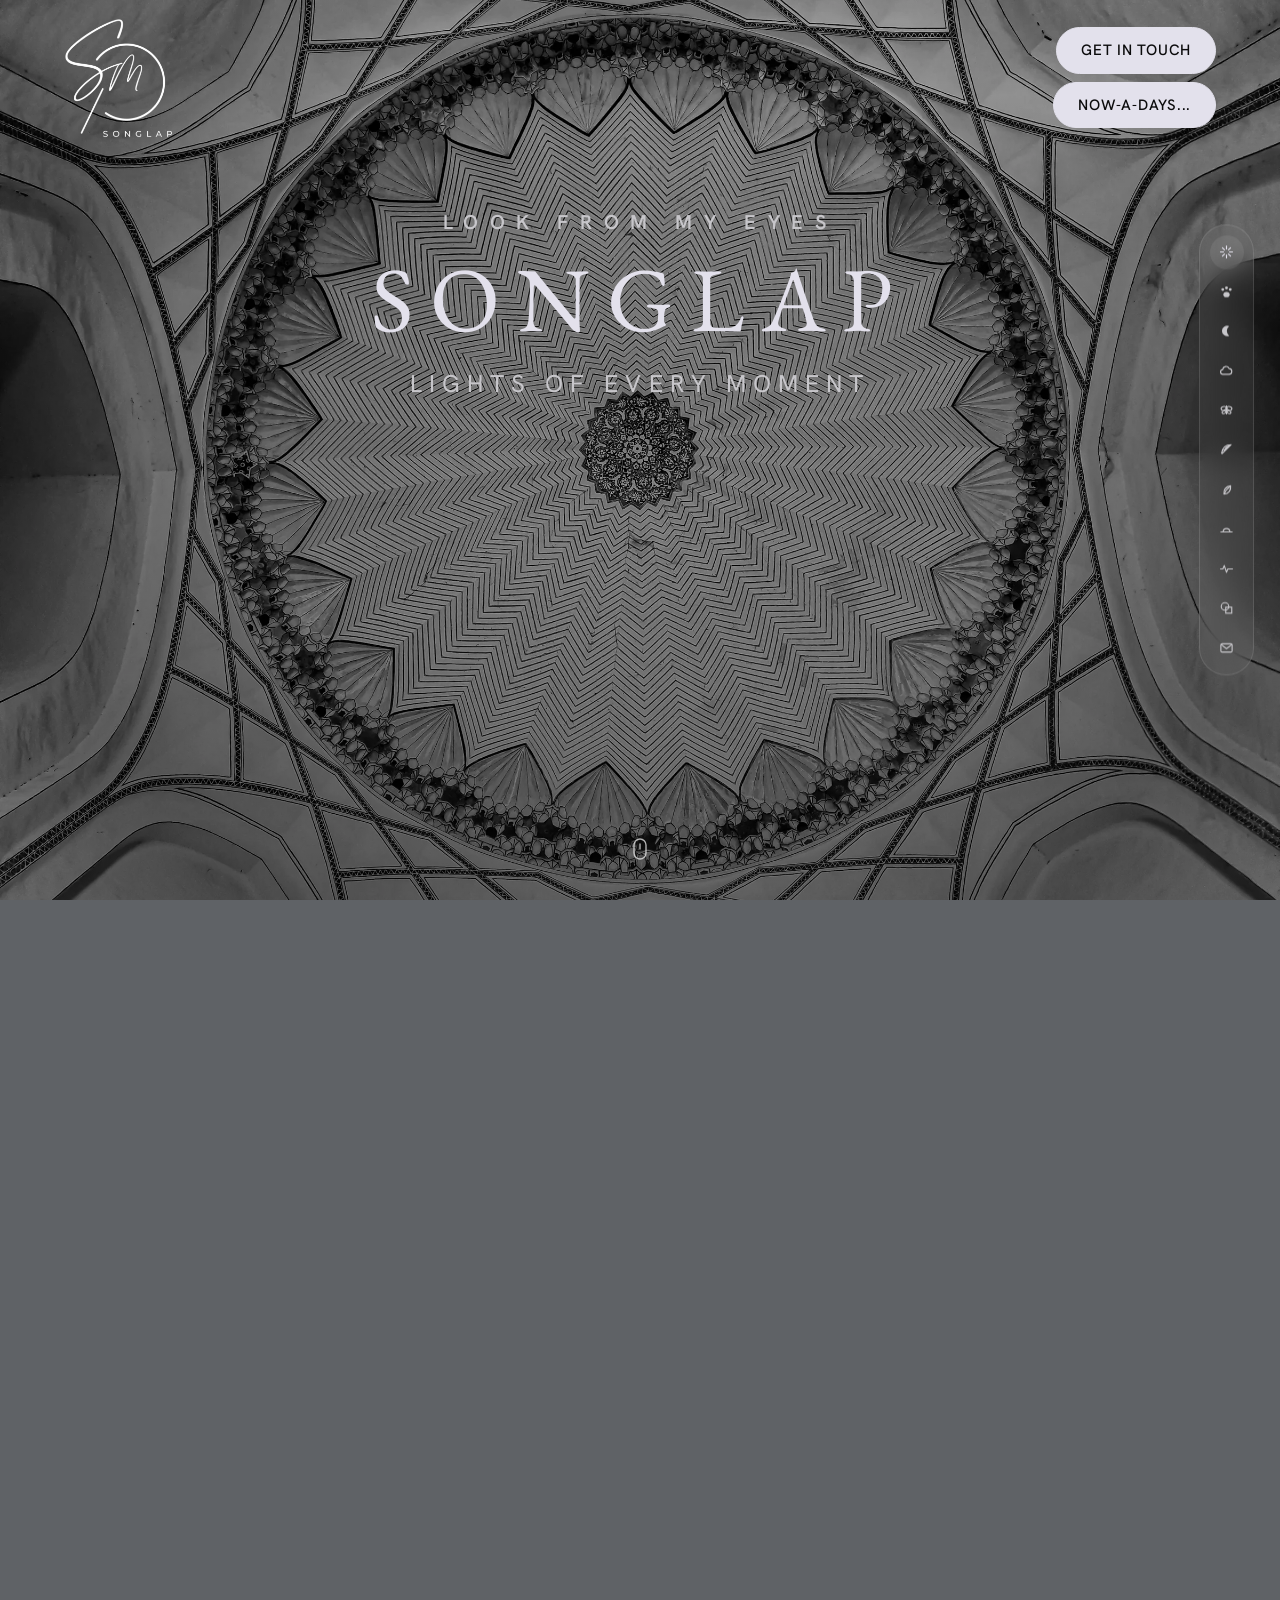
<file: index.html>
<!DOCTYPE html>
<html lang="en">
<head>
<meta charset="UTF-8">
<meta name="viewport" content="width=device-width, initial-scale=1.0">
<title>SONGLAP - A photo gallery</title>
<meta name="description" content="Lights of every moment, for every moment by SONGLAP. A gallery of phtographs.">
<meta name="theme-color" content="#12131a">
<link rel="icon" href="favicon.ico" sizes="any">
<link rel="apple-touch-icon" href="images/brand/apple-touch-icon.png">
<link rel="manifest" href="site.webmanifest">
<link rel="canonical" href="https://paulsonglap.com/">

<meta property="og:type" content="website">
<meta property="og:title" content="SONGLAP - A photo gallery">
<meta property="og:description" content="Lights of every moment, for every moment by SONGLAP. A gallery of phtographs.">
<meta property="og:image" content="https://paulsonglap.com/images/brand/cover.webp">
<meta property="og:url" content="https://paulsonglap.com/">
<meta name="twitter:card" content="summary_large_image">

<link rel="preconnect" href="https://fonts.googleapis.com">
<link rel="preconnect" href="https://fonts.gstatic.com" crossorigin>
<link href="https://fonts.googleapis.com/css2?family=EB+Garamond:ital,wght@0,400..700;1,400..700&amp;family=Hanken+Grotesk:ital,wght@0,400..700;1,400..700&amp;display=swap" rel="stylesheet">

<link rel="stylesheet" href="css/main.css">
<style>@view-transition { navigation: auto; }</style>
</head>
<body>
<div id="cursor" aria-hidden="true"></div>

<header class="site-header">
  <a class="brand" href="./">
    <img src="images/brand/songlap-logo-full.png" alt="Songlap" width="424" height="467">
  </a>
  <div class="header-actions">
    <a class="btn btn--solid magnetic" href="./contact/">Get in Touch</a>
    <a class="btn btn--solid magnetic" href="./community/">Now-a-days...</a>
  </div>
</header>

<nav class="side-nav" aria-label="Section navigation">
  <div class="side-nav__item" data-target="hero-top">
    <a class="side-nav__link" href="#hero-top" aria-label="Top">
      <svg viewBox="0 0 20 20" fill="none" stroke="currentColor" stroke-width="1.5" stroke-linecap="round"><path d="M10 2v4M10 14v4M2 10h4M14 10h4M4.6 4.6l2.7 2.7M12.7 12.7l2.7 2.7M4.6 15.4l2.7-2.7M12.7 7.3l2.7-2.7"/></svg>
    </a>
    <span class="side-nav__label">Top</span>
  </div>
  <div class="side-nav__item" data-target="animal">
    <a class="side-nav__link" href="#animal" aria-label="Animal gallery">
      <svg viewBox="0 0 20 20" fill="currentColor"><ellipse cx="10" cy="13.5" rx="4.2" ry="3.4"/><circle cx="5" cy="6.8" r="1.9"/><circle cx="10" cy="4.6" r="1.9"/><circle cx="15" cy="6.8" r="1.9"/></svg>
    </a>
    <span class="side-nav__label">Animal</span>
  </div>
  <div class="side-nav__item" data-target="celestial">
    <a class="side-nav__link" href="#celestial" aria-label="Celestial gallery">
      <svg viewBox="0 0 20 20" fill="currentColor"><path d="M13.5 3.5a7 7 0 1 0 0 13 8.5 8.5 0 0 1 0-13z"/></svg>
    </a>
    <span class="side-nav__label">Celestial</span>
  </div>
  <div class="side-nav__item" data-target="clouds">
    <a class="side-nav__link" href="#clouds" aria-label="Clouds gallery">
      <svg viewBox="0 0 20 20" fill="none" stroke="currentColor" stroke-width="1.5" stroke-linejoin="round" stroke-linecap="round"><path d="M5.5 14.5a3.2 3.2 0 0 1-.4-6.4 4.3 4.3 0 0 1 8.3-1.3 3.4 3.4 0 0 1-.4 7.7z"/></svg>
    </a>
    <span class="side-nav__label">Clouds</span>
  </div>
  <div class="side-nav__item" data-target="entoma">
    <a class="side-nav__link" href="#entoma" aria-label="Entoma gallery">
      <svg viewBox="0 0 20 20" fill="none" stroke="currentColor" stroke-width="1.5"><line x1="10" y1="4" x2="10" y2="16"/><ellipse cx="6.2" cy="8" rx="3.4" ry="2.4" transform="rotate(-20 6.2 8)"/><ellipse cx="13.8" cy="8" rx="3.4" ry="2.4" transform="rotate(20 13.8 8)"/><ellipse cx="6.6" cy="13" rx="2.6" ry="1.8" transform="rotate(-15 6.6 13)"/><ellipse cx="13.4" cy="13" rx="2.6" ry="1.8" transform="rotate(15 13.4 13)"/></svg>
    </a>
    <span class="side-nav__label">Entoma</span>
  </div>
  <div class="side-nav__item" data-target="feathers">
    <a class="side-nav__link" href="#feathers" aria-label="Feathers gallery">
      <svg viewBox="0 0 20 20" fill="none" stroke="currentColor" stroke-width="1.5" stroke-linecap="round" stroke-linejoin="round"><path d="M16 3c-7 0-11.5 4.5-12.5 11.5M16 3 4.2 14.8M16 3 9 7M13.5 5.5 8 8.5M11 8 6.5 10.2"/></svg>
    </a>
    <span class="side-nav__label">Feathers</span>
  </div>
  <div class="side-nav__item" data-target="green">
    <a class="side-nav__link" href="#green" aria-label="Green gallery">
      <svg viewBox="0 0 20 20" fill="none" stroke="currentColor" stroke-width="1.5" stroke-linejoin="round" stroke-linecap="round"><path d="M15.5 4.5c.8 6-2.7 10.5-8.8 11C6 9.8 8.8 5.6 15.5 4.5z"/><path d="M7 15c1-3 3-6 8-9.5"/></svg>
    </a>
    <span class="side-nav__label">Green</span>
  </div>
  <div class="side-nav__item" data-target="horizon">
    <a class="side-nav__link" href="#horizon" aria-label="Horizon gallery">
      <svg viewBox="0 0 20 20" fill="none" stroke="currentColor" stroke-width="1.5" stroke-linecap="round"><line x1="2.5" y1="14" x2="17.5" y2="14"/><path d="M5.5 14a4.5 4.5 0 0 1 9 0"/></svg>
    </a>
    <span class="side-nav__label">Horizon</span>
  </div>
  <div class="side-nav__item" data-target="life">
    <a class="side-nav__link" href="#life" aria-label="Life gallery">
      <svg viewBox="0 0 20 20" fill="none" stroke="currentColor" stroke-width="1.5" stroke-linecap="round" stroke-linejoin="round"><path d="M2 10h3.2l1.8-4.5 3 9 1.8-4.5H18"/></svg>
    </a>
    <span class="side-nav__label">Life</span>
  </div>
  <div class="side-nav__item" data-target="shapes">
    <a class="side-nav__link" href="#shapes" aria-label="Shapes gallery">
      <svg viewBox="0 0 20 20" fill="none" stroke="currentColor" stroke-width="1.5"><circle cx="8" cy="8" r="5"/><rect x="9" y="9" width="8" height="8"/></svg>
    </a>
    <span class="side-nav__label">Shapes</span>
  </div>
  <div class="side-nav__item">
    <a class="side-nav__link" href="./contact/" aria-label="Contact">
      <svg viewBox="0 0 20 20" fill="none" stroke="currentColor" stroke-width="1.5" stroke-linejoin="round"><rect x="2.5" y="4.5" width="15" height="11" rx="1.5"/><path d="M3 5.5l7 5.5 7-5.5"/></svg>
    </a>
    <span class="side-nav__label">Contact</span>
  </div>
</nav>

<main>
  <section class="hero" id="hero-top" aria-label="Hero showcase">
    <div class="slideshow" data-slideshow>
      <img class="slideshow__slide is-active" fetchpriority="high" src="images/hero/hero-01.webp" alt="SONGLAP" width="2400" height="1600">
      <img class="slideshow__slide" loading="lazy" src="images/hero/hero-02.webp" alt="SONGLAP" width="2400" height="1800">
      <img class="slideshow__slide" loading="lazy" src="images/hero/hero-03.webp" alt="SONGLAP" width="2400" height="2400">
      <img class="slideshow__slide" loading="lazy" src="images/hero/hero-04.webp" alt="SONGLAP" width="2400" height="1600">
      <img class="slideshow__slide" loading="lazy" src="images/hero/hero-05.webp" alt="SONGLAP" width="2400" height="1600">
      <img class="slideshow__slide" loading="lazy" src="images/hero/hero-06.webp" alt="SONGLAP" width="2400" height="1600">
      <img class="slideshow__slide" loading="lazy" src="images/hero/hero-07.webp" alt="SONGLAP" width="2400" height="1350">
      <img class="slideshow__slide" loading="lazy" src="images/hero/hero-08.webp" alt="SONGLAP" width="2400" height="1799">
      <img class="slideshow__slide" loading="lazy" src="images/hero/hero-09.webp" alt="SONGLAP" width="2400" height="1350">
      <img class="slideshow__slide" loading="lazy" src="images/hero/hero-10.webp" alt="SONGLAP" width="2400" height="1600">
    </div>
    <div class="hero__scrim" aria-hidden="true"></div>
    <div class="hero__content glass">
      <span class="eyebrow">Look From My Eyes</span>
      <h1 class="headline-display">SONGLAP</h1>
      <p class="body-lg">Lights of every moment</p>
    </div>
    <div class="hero__scroll-cue" aria-hidden="true">
      <svg viewBox="0 0 14 22" fill="none" stroke="currentColor" stroke-width="1.4"><rect x="1" y="1" width="12" height="20" rx="6"/><line x1="7" y1="6" x2="7" y2="11" stroke-linecap="round"/></svg>
    </div>
  </section>

<section id="animal" class="gallery-section" aria-labelledby="animal-heading" data-sidebar-section="animal">
  <div class="gallery-section__reveal">
    <div class="gallery-section__inner">
      <div class="gallery-section__head">
        <span class="gallery-section__count">01 / 09</span>
        <h2 id="animal-heading" class="gallery-section__title">Animal</h2>
        <div class="gallery-section__rule" aria-hidden="true"></div>
      </div>
      <div class="masonry-grid">
        <figure class="gallery-item" tabindex="0">
          <img src="images/gallery/animal/drawn-to-the-light.webp" alt="A mouse on a bare wooden floor approaching a lit bulb lamp, black and white" width="1350" height="1800" loading="lazy" decoding="async">
          <figcaption class="gallery-item__overlay">Drawn to the Light</figcaption>
        </figure>
        <figure class="gallery-item" tabindex="0">
          <img src="images/gallery/animal/side-glance.webp" alt="A cat in profile portrait under dramatic side lighting, black and white" width="1350" height="1800" loading="lazy" decoding="async">
          <figcaption class="gallery-item__overlay">Side Glance</figcaption>
        </figure>
        <figure class="gallery-item" tabindex="0">
          <img src="images/gallery/animal/whisker-study.webp" alt="Close-up black and white portrait of a cat's face and whiskers" width="1800" height="1200" loading="lazy" decoding="async">
          <figcaption class="gallery-item__overlay">Whisker Study</figcaption>
        </figure>
        <figure class="gallery-item" tabindex="0">
          <img src="images/gallery/animal/rooftop-family.webp" alt="A mother cat nursing kittens on a corrugated tin roof" width="1800" height="1440" loading="lazy" decoding="async">
          <figcaption class="gallery-item__overlay">Rooftop Family</figcaption>
        </figure>
        <figure class="gallery-item" tabindex="0">
          <img src="images/gallery/animal/the-elder.webp" alt="Black and white close portrait of an old macaque's face" width="1800" height="1349" loading="lazy" decoding="async">
          <figcaption class="gallery-item__overlay">The Elder</figcaption>
        </figure>
        <figure class="gallery-item gallery-item--wide" tabindex="0">
          <img src="images/gallery/animal/night-watch.webp" alt="Two black cats sitting on a tin roof at night, eyes catching the light" width="1800" height="1200" loading="lazy" decoding="async">
          <figcaption class="gallery-item__overlay">Night Watch</figcaption>
        </figure>
        <figure class="gallery-item" tabindex="0">
          <img src="images/gallery/animal/little-wanderer.webp" alt="Portrait of a baby monkey against a soft teal background" width="1350" height="1800" loading="lazy" decoding="async">
          <figcaption class="gallery-item__overlay">Little Wanderer</figcaption>
        </figure>
        <figure class="gallery-item" tabindex="0">
          <img src="images/gallery/animal/curled-together.webp" alt="Two fluffy white kittens curled up together in ferns" width="1800" height="1200" loading="lazy" decoding="async">
          <figcaption class="gallery-item__overlay">Curled Together</figcaption>
        </figure>
        <figure class="gallery-item" tabindex="0">
          <img src="images/gallery/animal/curious-calico.webp" alt="A calico kitten looking upward beside a large green leaf" width="1800" height="1800" loading="lazy" decoding="async">
          <figcaption class="gallery-item__overlay">Curious Calico</figcaption>
        </figure>
      </div>
    </div>
  </div>
</section>

<section id="celestial" class="gallery-section" aria-labelledby="celestial-heading" data-sidebar-section="celestial">
  <div class="gallery-section__reveal">
    <div class="gallery-section__inner">
      <div class="gallery-section__head">
        <span class="gallery-section__count">02 / 09</span>
        <h2 id="celestial-heading" class="gallery-section__title">Celestial</h2>
        <div class="gallery-section__rule" aria-hidden="true"></div>
      </div>
      <div class="masonry-grid">
        <figure class="gallery-item gallery-item--wide" tabindex="0">
          <img src="images/gallery/celestial/ember-horizon.webp" alt="A deep red sun setting over a silhouetted treeline with birds in flight" width="1800" height="1012" loading="lazy" decoding="async">
          <figcaption class="gallery-item__overlay">Ember Horizon</figcaption>
        </figure>
        <figure class="gallery-item" tabindex="0">
          <img src="images/gallery/celestial/milky-way-treeline.webp" alt="The Milky Way over a dark treeline at night" width="1350" height="1800" loading="lazy" decoding="async">
          <figcaption class="gallery-item__overlay">Milky Way, Treeline</figcaption>
        </figure>
        <figure class="gallery-item" tabindex="0">
          <img src="images/gallery/celestial/crossing-the-moon.webp" alt="A full moon in a grey sky with a bird flying past" width="1800" height="1800" loading="lazy" decoding="async">
          <figcaption class="gallery-item__overlay">Crossing the Moon</figcaption>
        </figure>
        <figure class="gallery-item" tabindex="0">
          <img src="images/gallery/celestial/palms-at-dusk.webp" alt="A red sunset behind silhouetted palm trees" width="1800" height="1200" loading="lazy" decoding="async">
          <figcaption class="gallery-item__overlay">Palms at Dusk</figcaption>
        </figure>
        <figure class="gallery-item" tabindex="0">
          <img src="images/gallery/celestial/crescent.webp" alt="A crescent moon in a starry night sky" width="1507" height="1507" loading="lazy" decoding="async">
          <figcaption class="gallery-item__overlay">Crescent</figcaption>
        </figure>
        <figure class="gallery-item" tabindex="0">
          <img src="images/gallery/celestial/sunset-palm-frond.webp" alt="The sun setting behind a silhouetted palm frond" width="1350" height="1800" loading="lazy" decoding="async">
          <figcaption class="gallery-item__overlay">Sunset, Palm Frond</figcaption>
        </figure>
        <figure class="gallery-item" tabindex="0">
          <img src="images/gallery/celestial/blood-moon.webp" alt="A close view of a red total lunar eclipse" width="1800" height="1799" loading="lazy" decoding="async">
          <figcaption class="gallery-item__overlay">Blood Moon</figcaption>
        </figure>
        <figure class="gallery-item" tabindex="0">
          <img src="images/gallery/celestial/moonrise-over-the-rail.webp" alt="A golden full moon rising behind a railing" width="1799" height="1800" loading="lazy" decoding="async">
          <figcaption class="gallery-item__overlay">Moonrise Over the Rail</figcaption>
        </figure>
        <figure class="gallery-item" tabindex="0">
          <img src="images/gallery/celestial/half-hidden.webp" alt="The moon partly hidden behind glowing clouds" width="1350" height="1800" loading="lazy" decoding="async">
          <figcaption class="gallery-item__overlay">Half Hidden</figcaption>
        </figure>
        <figure class="gallery-item" tabindex="0">
          <img src="images/gallery/celestial/red-sun-bare-branches.webp" alt="A hazy red sun behind bare silhouetted branches" width="1350" height="1800" loading="lazy" decoding="async">
          <figcaption class="gallery-item__overlay">Red Sun, Bare Branches</figcaption>
        </figure>
      </div>
    </div>
  </div>
</section>

<section id="clouds" class="gallery-section" aria-labelledby="clouds-heading" data-sidebar-section="clouds">
  <div class="gallery-section__reveal">
    <div class="gallery-section__inner">
      <div class="gallery-section__head">
        <span class="gallery-section__count">03 / 09</span>
        <h2 id="clouds-heading" class="gallery-section__title">Clouds</h2>
        <div class="gallery-section__rule" aria-hidden="true"></div>
      </div>
      <div class="masonry-grid">
        <figure class="gallery-item" tabindex="0">
          <img src="images/gallery/clouds/tower-of-light.webp" alt="A tall cumulus cloud lit gold against a blue sky" width="1800" height="1800" loading="lazy" decoding="async">
          <figcaption class="gallery-item__overlay">Tower of Light</figcaption>
        </figure>
        <figure class="gallery-item" tabindex="0">
          <img src="images/gallery/clouds/evening-swell.webp" alt="A cloud formation glowing at dusk" width="1800" height="1200" loading="lazy" decoding="async">
          <figcaption class="gallery-item__overlay">Evening Swell</figcaption>
        </figure>
        <figure class="gallery-item" tabindex="0">
          <img src="images/gallery/clouds/gold-ceiling.webp" alt="Layered golden clouds lit by low sun" width="1800" height="1350" loading="lazy" decoding="async">
          <figcaption class="gallery-item__overlay">Gold Ceiling</figcaption>
        </figure>
        <figure class="gallery-item" tabindex="0">
          <img src="images/gallery/clouds/fair-weather.webp" alt="White clouds in a blue sky with a small bird" width="1800" height="1350" loading="lazy" decoding="async">
          <figcaption class="gallery-item__overlay">Fair Weather</figcaption>
        </figure>
        <figure class="gallery-item" tabindex="0">
          <img src="images/gallery/clouds/furnace-cloud.webp" alt="A glowing orange storm cloud against a dark sky" width="1350" height="1800" loading="lazy" decoding="async">
          <figcaption class="gallery-item__overlay">Furnace Cloud</figcaption>
        </figure>
        <figure class="gallery-item gallery-item--wide" tabindex="0">
          <img src="images/gallery/clouds/soft-giant.webp" alt="A warm-toned cloud formation in soft light" width="1800" height="1200" loading="lazy" decoding="async">
          <figcaption class="gallery-item__overlay">Soft Giant</figcaption>
        </figure>
        <figure class="gallery-item" tabindex="0">
          <img src="images/gallery/clouds/rising-column.webp" alt="A tall white cloud billowing against a blue sky" width="1800" height="1800" loading="lazy" decoding="async">
          <figcaption class="gallery-item__overlay">Rising Column</figcaption>
        </figure>
      </div>
    </div>
  </div>
</section>

<section id="entoma" class="gallery-section" aria-labelledby="entoma-heading" data-sidebar-section="entoma">
  <div class="gallery-section__reveal">
    <div class="gallery-section__inner">
      <div class="gallery-section__head">
        <span class="gallery-section__count">04 / 09</span>
        <h2 id="entoma-heading" class="gallery-section__title">Entoma</h2>
        <div class="gallery-section__rule" aria-hidden="true"></div>
      </div>
      <div class="masonry-grid">
        <figure class="gallery-item" tabindex="0">
          <img src="images/gallery/entoma/dragonfly-silhouette.webp" alt="A dragonfly silhouetted on a wire fence" width="1800" height="1800" loading="lazy" decoding="async">
          <figcaption class="gallery-item__overlay">Dragonfly Silhouette</figcaption>
        </figure>
        <figure class="gallery-item" tabindex="0">
          <img src="images/gallery/entoma/fly-on-blossom.webp" alt="A fly resting on a flower bud" width="1349" height="1800" loading="lazy" decoding="async">
          <figcaption class="gallery-item__overlay">Fly on Blossom</figcaption>
        </figure>
        <figure class="gallery-item" tabindex="0">
          <img src="images/gallery/entoma/compound-eyes.webp" alt="Close-up portrait of a fly's compound eyes" width="1176" height="1176" loading="lazy" decoding="async">
          <figcaption class="gallery-item__overlay">Compound Eyes</figcaption>
        </figure>
        <figure class="gallery-item" tabindex="0">
          <img src="images/gallery/entoma/green-climber.webp" alt="A green grasshopper climbing a stem" width="1350" height="1800" loading="lazy" decoding="async">
          <figcaption class="gallery-item__overlay">Green Climber</figcaption>
        </figure>
        <figure class="gallery-item" tabindex="0">
          <img src="images/gallery/entoma/perched-against-blue.webp" alt="A dragonfly perched on a twig against blue sky" width="1350" height="1800" loading="lazy" decoding="async">
          <figcaption class="gallery-item__overlay">Perched Against Blue</figcaption>
        </figure>
        <figure class="gallery-item" tabindex="0">
          <img src="images/gallery/entoma/mantis-at-work.webp" alt="A praying mantis feeding, close macro shot" width="1800" height="1800" loading="lazy" decoding="async">
          <figcaption class="gallery-item__overlay">Mantis at Work</figcaption>
        </figure>
        <figure class="gallery-item" tabindex="0">
          <img src="images/gallery/entoma/mustard-field-forager.webp" alt="A bee among yellow mustard flowers" width="1800" height="1350" loading="lazy" decoding="async">
          <figcaption class="gallery-item__overlay">Mustard Field Forager</figcaption>
        </figure>
        <figure class="gallery-item" tabindex="0">
          <img src="images/gallery/entoma/wings-folded.webp" alt="A red and white butterfly hanging from a leaf" width="1200" height="1800" loading="lazy" decoding="async">
          <figcaption class="gallery-item__overlay">Wings Folded</figcaption>
        </figure>
        <figure class="gallery-item" tabindex="0">
          <img src="images/gallery/entoma/sunlit-trail.webp" alt="An ant on a blade of grass with a light flare" width="1799" height="1800" loading="lazy" decoding="async">
          <figcaption class="gallery-item__overlay">Sunlit Trail</figcaption>
        </figure>
        <figure class="gallery-item" tabindex="0">
          <img src="images/gallery/entoma/the-weavers.webp" alt="A trail of red weaver ants crossing bark" width="1563" height="1564" loading="lazy" decoding="async">
          <figcaption class="gallery-item__overlay">The Weavers</figcaption>
        </figure>
        <figure class="gallery-item" tabindex="0">
          <img src="images/gallery/entoma/meeting-point.webp" alt="Two ants on a twig with colourful bokeh background" width="1800" height="1350" loading="lazy" decoding="async">
          <figcaption class="gallery-item__overlay">Meeting Point</figcaption>
        </figure>
      </div>
    </div>
  </div>
</section>

<section id="feathers" class="gallery-section" aria-labelledby="feathers-heading" data-sidebar-section="feathers">
  <div class="gallery-section__reveal">
    <div class="gallery-section__inner">
      <div class="gallery-section__head">
        <span class="gallery-section__count">05 / 09</span>
        <h2 id="feathers-heading" class="gallery-section__title">Feathers</h2>
        <div class="gallery-section__rule" aria-hidden="true"></div>
      </div>
      <div class="masonry-grid">
        <figure class="gallery-item" tabindex="0">
          <img src="images/gallery/feathers/golden-eyes.webp" alt="Close portrait of a hawk-eagle looking at the camera" width="1227" height="1636" loading="lazy" decoding="async">
          <figcaption class="gallery-item__overlay">Golden Eyes</figcaption>
        </figure>
        <figure class="gallery-item" tabindex="0">
          <img src="images/gallery/feathers/crow-in-flight.webp" alt="A crow in flight, black and white, wings spread" width="1800" height="1351" loading="lazy" decoding="async">
          <figcaption class="gallery-item__overlay">Crow in Flight</figcaption>
        </figure>
        <figure class="gallery-item" tabindex="0">
          <img src="images/gallery/feathers/woodpecker-pair.webp" alt="Two woodpeckers on a tree trunk" width="1230" height="1641" loading="lazy" decoding="async">
          <figcaption class="gallery-item__overlay">Woodpecker Pair</figcaption>
        </figure>
        <figure class="gallery-item" tabindex="0">
          <img src="images/gallery/feathers/open-sky.webp" alt="A bird of prey flying against a blue sky with clouds" width="1800" height="1799" loading="lazy" decoding="async">
          <figcaption class="gallery-item__overlay">Open Sky</figcaption>
        </figure>
        <figure class="gallery-item" tabindex="0">
          <img src="images/gallery/feathers/fence-line.webp" alt="Black and white silhouette of a bird perched on a fence" width="1200" height="1800" loading="lazy" decoding="async">
          <figcaption class="gallery-item__overlay">Fence Line</figcaption>
        </figure>
        <figure class="gallery-item" tabindex="0">
          <img src="images/gallery/feathers/wired-at-sunset.webp" alt="A small bird on a wire silhouetted against the setting sun" width="1800" height="1441" loading="lazy" decoding="async">
          <figcaption class="gallery-item__overlay">Wired at Sunset</figcaption>
        </figure>
        <figure class="gallery-item" tabindex="0">
          <img src="images/gallery/feathers/bulbul-on-red.webp" alt="A red-vented bulbul perched on a branch" width="1350" height="1800" loading="lazy" decoding="async">
          <figcaption class="gallery-item__overlay">Bulbul on Red</figcaption>
        </figure>
        <figure class="gallery-item" tabindex="0">
          <img src="images/gallery/feathers/the-gathering.webp" alt="A flock of birds gathered on a wall, black and white" width="1800" height="1350" loading="lazy" decoding="async">
          <figcaption class="gallery-item__overlay">The Gathering</figcaption>
        </figure>
        <figure class="gallery-item" tabindex="0">
          <img src="images/gallery/feathers/in-a-row.webp" alt="A row of small birds perched along a ledge" width="1800" height="1200" loading="lazy" decoding="async">
          <figcaption class="gallery-item__overlay">In a Row</figcaption>
        </figure>
        <figure class="gallery-item" tabindex="0">
          <img src="images/gallery/feathers/pillar-at-sundown.webp" alt="A bird silhouetted on a pillar at sunset" width="1201" height="1800" loading="lazy" decoding="async">
          <figcaption class="gallery-item__overlay">Pillar at Sundown</figcaption>
        </figure>
        <figure class="gallery-item" tabindex="0">
          <img src="images/gallery/feathers/post-and-sky.webp" alt="A bird perched on a post against a pastel sunset sky" width="964" height="1800" loading="lazy" decoding="async">
          <figcaption class="gallery-item__overlay">Post and Sky</figcaption>
        </figure>
        <figure class="gallery-item" tabindex="0">
          <img src="images/gallery/feathers/two-on-a-branch.webp" alt="Two bulbuls perched together on a branch" width="1800" height="1799" loading="lazy" decoding="async">
          <figcaption class="gallery-item__overlay">Two on a Branch</figcaption>
        </figure>
        <figure class="gallery-item" tabindex="0">
          <img src="images/gallery/feathers/wingbeat.webp" alt="A crow captured mid-flight, black and white" width="1800" height="1800" loading="lazy" decoding="async">
          <figcaption class="gallery-item__overlay">Wingbeat</figcaption>
        </figure>
        <figure class="gallery-item" tabindex="0">
          <img src="images/gallery/feathers/blue-on-red.webp" alt="A blue Indian roller perched on red posts" width="1800" height="1800" loading="lazy" decoding="async">
          <figcaption class="gallery-item__overlay">Blue on Red</figcaption>
        </figure>
        <figure class="gallery-item" tabindex="0">
          <img src="images/gallery/feathers/warbler-in-gold.webp" alt="A small yellow bird among green leaves in golden light" width="1800" height="1350" loading="lazy" decoding="async">
          <figcaption class="gallery-item__overlay">Warbler in Gold</figcaption>
        </figure>
        <figure class="gallery-item" tabindex="0">
          <img src="images/gallery/feathers/bare-branches.webp" alt="Black and white silhouette of a bird among bare branches" width="1800" height="1799" loading="lazy" decoding="async">
          <figcaption class="gallery-item__overlay">Bare Branches</figcaption>
        </figure>
        <figure class="gallery-item gallery-item--wide" tabindex="0">
          <img src="images/gallery/feathers/homeward-at-dusk.webp" alt="Birds flying home at sunset, golden silhouettes" width="1800" height="1200" loading="lazy" decoding="async">
          <figcaption class="gallery-item__overlay">Homeward at Dusk</figcaption>
        </figure>
      </div>
    </div>
  </div>
</section>

<section id="green" class="gallery-section" aria-labelledby="green-heading" data-sidebar-section="green">
  <div class="gallery-section__reveal">
    <div class="gallery-section__inner">
      <div class="gallery-section__head">
        <span class="gallery-section__count">06 / 09</span>
        <h2 id="green-heading" class="gallery-section__title">Green</h2>
        <div class="gallery-section__rule" aria-hidden="true"></div>
      </div>
      <div class="masonry-grid">
        <figure class="gallery-item" tabindex="0">
          <img src="images/gallery/green/after-the-rain.webp" alt="Dew drops on a dark green leaf, close-up" width="1014" height="1800" loading="lazy" decoding="async">
          <figcaption class="gallery-item__overlay">After the Rain</figcaption>
        </figure>
        <figure class="gallery-item" tabindex="0">
          <img src="images/gallery/green/the-avenue.webp" alt="A tree-lined avenue path in golden light" width="1350" height="1800" loading="lazy" decoding="async">
          <figcaption class="gallery-item__overlay">The Avenue</figcaption>
        </figure>
        <figure class="gallery-item" tabindex="0">
          <img src="images/gallery/green/canopy-light.webp" alt="Looking up through an autumn canopy toward the sun" width="1800" height="1350" loading="lazy" decoding="async">
          <figcaption class="gallery-item__overlay">Canopy Light</figcaption>
        </figure>
        <figure class="gallery-item" tabindex="0">
          <img src="images/gallery/green/quiet-stem.webp" alt="A small plant stem lit softly against a dark background" width="1200" height="1800" loading="lazy" decoding="async">
          <figcaption class="gallery-item__overlay">Quiet Stem</figcaption>
        </figure>
        <figure class="gallery-item" tabindex="0">
          <img src="images/gallery/green/rooftop-rain.webp" alt="Rain on a tin roof seen through green leaves" width="1350" height="1800" loading="lazy" decoding="async">
          <figcaption class="gallery-item__overlay">Rooftop Rain</figcaption>
        </figure>
        <figure class="gallery-item" tabindex="0">
          <img src="images/gallery/green/backlit.webp" alt="A small backlit plant against warm bokeh light" width="1013" height="1800" loading="lazy" decoding="async">
          <figcaption class="gallery-item__overlay">Backlit</figcaption>
        </figure>
        <figure class="gallery-item" tabindex="0">
          <img src="images/gallery/green/leaf-pattern.webp" alt="Leaves backlit against a bright sky" width="1800" height="1200" loading="lazy" decoding="async">
          <figcaption class="gallery-item__overlay">Leaf Pattern</figcaption>
        </figure>
        <figure class="gallery-item" tabindex="0">
          <img src="images/gallery/green/canopy-and-roof.webp" alt="Aerial view of a dense forest canopy with a hut below" width="1350" height="1800" loading="lazy" decoding="async">
          <figcaption class="gallery-item__overlay">Canopy and Roof</figcaption>
        </figure>
        <figure class="gallery-item" tabindex="0">
          <img src="images/gallery/green/fern-in-blue.webp" alt="Green fern leaves with soft blue bokeh" width="1800" height="1013" loading="lazy" decoding="async">
          <figcaption class="gallery-item__overlay">Fern in Blue</figcaption>
        </figure>
        <figure class="gallery-item gallery-item--wide" tabindex="0">
          <img src="images/gallery/green/forest-light.webp" alt="Sunbeams filtering through a misty forest" width="1800" height="1200" loading="lazy" decoding="async">
          <figcaption class="gallery-item__overlay">Forest Light</figcaption>
        </figure>
        <figure class="gallery-item" tabindex="0">
          <img src="images/gallery/green/morning-meadow.webp" alt="A misty meadow with a large tree at dawn" width="1800" height="1492" loading="lazy" decoding="async">
          <figcaption class="gallery-item__overlay">Morning Meadow</figcaption>
        </figure>
        <figure class="gallery-item" tabindex="0">
          <img src="images/gallery/green/the-climb.webp" alt="A vine climbing a tree trunk, macro with blue bokeh" width="1349" height="1800" loading="lazy" decoding="async">
          <figcaption class="gallery-item__overlay">The Climb</figcaption>
        </figure>
      </div>
    </div>
  </div>
</section>

<section id="horizon" class="gallery-section" aria-labelledby="horizon-heading" data-sidebar-section="horizon">
  <div class="gallery-section__reveal">
    <div class="gallery-section__inner">
      <div class="gallery-section__head">
        <span class="gallery-section__count">07 / 09</span>
        <h2 id="horizon-heading" class="gallery-section__title">Horizon</h2>
        <div class="gallery-section__rule" aria-hidden="true"></div>
      </div>
      <div class="masonry-grid">
        <figure class="gallery-item" tabindex="0">
          <img src="images/gallery/horizon/evening-sky.webp" alt="A sunset sky with wispy clouds and a silhouetted tree" width="1350" height="1800" loading="lazy" decoding="async">
          <figcaption class="gallery-item__overlay">Evening Sky</figcaption>
        </figure>
        <figure class="gallery-item" tabindex="0">
          <img src="images/gallery/horizon/lightning-over-the-river.webp" alt="Purple lightning striking over a city skyline and river" width="1800" height="1440" loading="lazy" decoding="async">
          <figcaption class="gallery-item__overlay">Lightning Over the River</figcaption>
        </figure>
        <figure class="gallery-item" tabindex="0">
          <img src="images/gallery/horizon/strike.webp" alt="A lightning bolt in a dark stormy sky" width="1013" height="1800" loading="lazy" decoding="async">
          <figcaption class="gallery-item__overlay">Strike</figcaption>
        </figure>
        <figure class="gallery-item" tabindex="0">
          <img src="images/gallery/horizon/boat-in-the-fog.webp" alt="A wooden boat emerging from thick river fog" width="1800" height="1800" loading="lazy" decoding="async">
          <figcaption class="gallery-item__overlay">Boat in the Fog</figcaption>
        </figure>
        <figure class="gallery-item" tabindex="0">
          <img src="images/gallery/horizon/the-line-ahead.webp" alt="Black and white railway tracks vanishing into the distance" width="1800" height="1797" loading="lazy" decoding="async">
          <figcaption class="gallery-item__overlay">The Line Ahead</figcaption>
        </figure>
        <figure class="gallery-item" tabindex="0">
          <img src="images/gallery/horizon/watching-the-sun-go-down.webp" alt="A bird perched on a branch silhouetted against a pink sunset" width="1800" height="1800" loading="lazy" decoding="async">
          <figcaption class="gallery-item__overlay">Watching the Sun Go Down</figcaption>
        </figure>
        <figure class="gallery-item" tabindex="0">
          <img src="images/gallery/horizon/rays-through-grey.webp" alt="Black and white sunbeams breaking through storm clouds" width="1200" height="1800" loading="lazy" decoding="async">
          <figcaption class="gallery-item__overlay">Rays Through Grey</figcaption>
        </figure>
        <figure class="gallery-item" tabindex="0">
          <img src="images/gallery/horizon/storm-light.webp" alt="Dramatic black and white light rays over silhouetted palms" width="1800" height="1200" loading="lazy" decoding="async">
          <figcaption class="gallery-item__overlay">Storm Light</figcaption>
        </figure>
        <figure class="gallery-item gallery-item--wide" tabindex="0">
          <img src="images/gallery/horizon/burning-hills.webp" alt="A fiery orange sunset over hazy hills" width="1800" height="1200" loading="lazy" decoding="async">
          <figcaption class="gallery-item__overlay">Burning Hills</figcaption>
        </figure>
        <figure class="gallery-item gallery-item--wide" tabindex="0">
          <img src="images/gallery/horizon/river-and-tower.webp" alt="A river landscape with a water tower under a blue sky" width="1800" height="1200" loading="lazy" decoding="async">
          <figcaption class="gallery-item__overlay">River and Tower</figcaption>
        </figure>
        <figure class="gallery-item" tabindex="0">
          <img src="images/gallery/horizon/layers-of-fire.webp" alt="Layered orange storm clouds at sunset" width="1012" height="1800" loading="lazy" decoding="async">
          <figcaption class="gallery-item__overlay">Layers of Fire</figcaption>
        </figure>
        <figure class="gallery-item" tabindex="0">
          <img src="images/gallery/horizon/through-the-trees.webp" alt="Golden sunlight breaking through trees" width="1200" height="1800" loading="lazy" decoding="async">
          <figcaption class="gallery-item__overlay">Through the Trees</figcaption>
        </figure>
        <figure class="gallery-item" tabindex="0">
          <img src="images/gallery/horizon/grazing-light.webp" alt="A hazy landscape with grazing cattle at dusk" width="1800" height="1350" loading="lazy" decoding="async">
          <figcaption class="gallery-item__overlay">Grazing Light</figcaption>
        </figure>
        <figure class="gallery-item" tabindex="0">
          <img src="images/gallery/horizon/bare-branch-gold-sky.webp" alt="A bare tree branch silhouetted against a golden sky" width="1800" height="1200" loading="lazy" decoding="async">
          <figcaption class="gallery-item__overlay">Bare Branch, Gold Sky</figcaption>
        </figure>
        <figure class="gallery-item" tabindex="0">
          <img src="images/gallery/horizon/distant-ranges.webp" alt="Layered mountain ranges fading into blue haze" width="1800" height="1350" loading="lazy" decoding="async">
          <figcaption class="gallery-item__overlay">Distant Ranges</figcaption>
        </figure>
      </div>
    </div>
  </div>
</section>

<section id="life" class="gallery-section" aria-labelledby="life-heading" data-sidebar-section="life">
  <div class="gallery-section__reveal">
    <div class="gallery-section__inner">
      <div class="gallery-section__head">
        <span class="gallery-section__count">08 / 09</span>
        <h2 id="life-heading" class="gallery-section__title">Life</h2>
        <div class="gallery-section__rule" aria-hidden="true"></div>
      </div>
      <div class="masonry-grid">
        <figure class="gallery-item" tabindex="0">
          <img src="images/gallery/life/evening-swim.webp" alt="A person wading through reflective orange river water at sunset" width="1798" height="1800" loading="lazy" decoding="async">
          <figcaption class="gallery-item__overlay">Evening Swim</figcaption>
        </figure>
        <figure class="gallery-item" tabindex="0">
          <img src="images/gallery/life/the-oarsman.webp" alt="Black and white photo of a boat and oarsman on a river" width="1800" height="1200" loading="lazy" decoding="async">
          <figcaption class="gallery-item__overlay">The Oarsman</figcaption>
        </figure>
        <figure class="gallery-item" tabindex="0">
          <img src="images/gallery/life/city-on-the-horizon.webp" alt="A hazy distant cityscape under a large cloud" width="1800" height="1350" loading="lazy" decoding="async">
          <figcaption class="gallery-item__overlay">City on the Horizon</figcaption>
        </figure>
        <figure class="gallery-item" tabindex="0">
          <img src="images/gallery/life/web-and-flare.webp" alt="A spider web lit by warm lens flare" width="1350" height="1800" loading="lazy" decoding="async">
          <figcaption class="gallery-item__overlay">Web and Flare</figcaption>
        </figure>
        <figure class="gallery-item" tabindex="0">
          <img src="images/gallery/life/into-the-field.webp" alt="A person standing in a green rice field at dusk" width="1440" height="1800" loading="lazy" decoding="async">
          <figcaption class="gallery-item__overlay">Into the Field</figcaption>
        </figure>
        <figure class="gallery-item" tabindex="0">
          <img src="images/gallery/life/kite.webp" alt="A red kite flying in a blue sky" width="1799" height="1800" loading="lazy" decoding="async">
          <figcaption class="gallery-item__overlay">Kite</figcaption>
        </figure>
        <figure class="gallery-item" tabindex="0">
          <img src="images/gallery/life/handmade.webp" alt="Small handmade wooden folk-art dolls" width="1800" height="1200" loading="lazy" decoding="async">
          <figcaption class="gallery-item__overlay">Handmade</figcaption>
        </figure>
        <figure class="gallery-item" tabindex="0">
          <img src="images/gallery/life/the-craftsman-s-doll.webp" alt="A hatted wooden toy figure seated on a stool" width="1200" height="1800" loading="lazy" decoding="async">
          <figcaption class="gallery-item__overlay">The Craftsman's Doll</figcaption>
        </figure>
        <figure class="gallery-item" tabindex="0">
          <img src="images/gallery/life/under-the-trees.webp" alt="Black and white image of a wooden bench under dappled trees" width="1800" height="1200" loading="lazy" decoding="async">
          <figcaption class="gallery-item__overlay">Under the Trees</figcaption>
        </figure>
        <figure class="gallery-item" tabindex="0">
          <img src="images/gallery/life/morning-on-the-river.webp" alt="Boats and people on a river in the morning haze" width="1800" height="1800" loading="lazy" decoding="async">
          <figcaption class="gallery-item__overlay">Morning on the River</figcaption>
        </figure>
        <figure class="gallery-item" tabindex="0">
          <img src="images/gallery/life/down-the-line.webp" alt="A person walking down railway tracks into the mist" width="1800" height="1305" loading="lazy" decoding="async">
          <figcaption class="gallery-item__overlay">Down the Line</figcaption>
        </figure>
        <figure class="gallery-item" tabindex="0">
          <img src="images/gallery/life/lantern-light.webp" alt="A lantern glowing warmly in a stone alcove" width="1351" height="1800" loading="lazy" decoding="async">
          <figcaption class="gallery-item__overlay">Lantern Light</figcaption>
        </figure>
        <figure class="gallery-item" tabindex="0">
          <img src="images/gallery/life/drawn-to-the-lamp.webp" alt="A street lamp glowing at night with insects flying around it" width="1800" height="1698" loading="lazy" decoding="async">
          <figcaption class="gallery-item__overlay">Drawn to the Lamp</figcaption>
        </figure>
        <figure class="gallery-item" tabindex="0">
          <img src="images/gallery/life/working-by-lamplight.webp" alt="Black and white documentary shot of craftwork by lamplight" width="1800" height="1200" loading="lazy" decoding="async">
          <figcaption class="gallery-item__overlay">Working by Lamplight</figcaption>
        </figure>
        <figure class="gallery-item gallery-item--wide" tabindex="0">
          <img src="images/gallery/life/crossing-at-blue-hour.webp" alt="A person walking across a river bridge at blue hour" width="1800" height="1200" loading="lazy" decoding="async">
          <figcaption class="gallery-item__overlay">Crossing at Blue Hour</figcaption>
        </figure>
        <figure class="gallery-item" tabindex="0">
          <img src="images/gallery/life/birds-over-the-chimney.webp" alt="Black and white birds flying over a silhouetted chimney" width="1800" height="1554" loading="lazy" decoding="async">
          <figcaption class="gallery-item__overlay">Birds Over the Chimney</figcaption>
        </figure>
        <figure class="gallery-item" tabindex="0">
          <img src="images/gallery/life/streetlight-fog.webp" alt="A streetlight glowing in foggy night air" width="1349" height="1800" loading="lazy" decoding="async">
          <figcaption class="gallery-item__overlay">Streetlight, Fog</figcaption>
        </figure>
      </div>
    </div>
  </div>
</section>

<section id="shapes" class="gallery-section" aria-labelledby="shapes-heading" data-sidebar-section="shapes">
  <div class="gallery-section__reveal">
    <div class="gallery-section__inner">
      <div class="gallery-section__head">
        <span class="gallery-section__count">09 / 09</span>
        <h2 id="shapes-heading" class="gallery-section__title">Shapes</h2>
        <div class="gallery-section__rule" aria-hidden="true"></div>
      </div>
      <div class="masonry-grid">
        <figure class="gallery-item" tabindex="0">
          <img src="images/gallery/shapes/dome-geometry.webp" alt="Symmetrical view straight up into a carved dome ceiling" width="1800" height="1350" loading="lazy" decoding="async">
          <figcaption class="gallery-item__overlay">Dome Geometry</figcaption>
        </figure>
        <figure class="gallery-item" tabindex="0">
          <img src="images/gallery/shapes/the-old-door.webp" alt="A weathered building facade with a door and shuttered windows" width="1800" height="1316" loading="lazy" decoding="async">
          <figcaption class="gallery-item__overlay">The Old Door</figcaption>
        </figure>
        <figure class="gallery-item" tabindex="0">
          <img src="images/gallery/shapes/through-the-archway.webp" alt="An archway leading toward a lit doorway" width="1015" height="1800" loading="lazy" decoding="async">
          <figcaption class="gallery-item__overlay">Through the Archway</figcaption>
        </figure>
        <figure class="gallery-item" tabindex="0">
          <img src="images/gallery/shapes/smoke-study-i.webp" alt="Abstract curling smoke against a black background" width="1800" height="1200" loading="lazy" decoding="async">
          <figcaption class="gallery-item__overlay">Smoke Study I</figcaption>
        </figure>
        <figure class="gallery-item" tabindex="0">
          <img src="images/gallery/shapes/smoke-study-ii.webp" alt="Abstract swirling smoke forming a circular shape" width="1800" height="1200" loading="lazy" decoding="async">
          <figcaption class="gallery-item__overlay">Smoke Study II</figcaption>
        </figure>
        <figure class="gallery-item gallery-item--wide" tabindex="0">
          <img src="images/gallery/shapes/smoke-study-iii.webp" alt="Abstract smoke rising and twisting" width="1800" height="1200" loading="lazy" decoding="async">
          <figcaption class="gallery-item__overlay">Smoke Study III</figcaption>
        </figure>
        <figure class="gallery-item" tabindex="0">
          <img src="images/gallery/shapes/smoke-study-iv.webp" alt="Abstract looping curls of smoke" width="1800" height="1200" loading="lazy" decoding="async">
          <figcaption class="gallery-item__overlay">Smoke Study IV</figcaption>
        </figure>
        <figure class="gallery-item" tabindex="0">
          <img src="images/gallery/shapes/smoke-study-v.webp" alt="Abstract smoke forming a swirling knot" width="1800" height="1200" loading="lazy" decoding="async">
          <figcaption class="gallery-item__overlay">Smoke Study V</figcaption>
        </figure>
        <figure class="gallery-item" tabindex="0">
          <img src="images/gallery/shapes/smoke-study-vi.webp" alt="Abstract smoke twisting in a chain-like pattern" width="1800" height="1200" loading="lazy" decoding="async">
          <figcaption class="gallery-item__overlay">Smoke Study VI</figcaption>
        </figure>
        <figure class="gallery-item gallery-item--wide" tabindex="0">
          <img src="images/gallery/shapes/terracotta-domes.webp" alt="A terracotta domed temple against a blue sky" width="1800" height="1200" loading="lazy" decoding="async">
          <figcaption class="gallery-item__overlay">Terracotta Domes</figcaption>
        </figure>
        <figure class="gallery-item" tabindex="0">
          <img src="images/gallery/shapes/domes-at-golden-hour.webp" alt="A domed temple lit by golden hour light" width="1800" height="1200" loading="lazy" decoding="async">
          <figcaption class="gallery-item__overlay">Domes at Golden Hour</figcaption>
        </figure>
        <figure class="gallery-item" tabindex="0">
          <img src="images/gallery/shapes/perched-on-the-candelabra.webp" alt="An ornamental candelabra silhouette with a bird perched on top" width="1800" height="1350" loading="lazy" decoding="async">
          <figcaption class="gallery-item__overlay">Perched on the Candelabra</figcaption>
        </figure>
        <figure class="gallery-item" tabindex="0">
          <img src="images/gallery/shapes/the-colonnade.webp" alt="A temple facade with an arched colonnade" width="1800" height="1200" loading="lazy" decoding="async">
          <figcaption class="gallery-item__overlay">The Colonnade</figcaption>
        </figure>
        <figure class="gallery-item" tabindex="0">
          <img src="images/gallery/shapes/tiled-roofline.webp" alt="Textured clay roof tiles among green foliage" width="1800" height="1350" loading="lazy" decoding="async">
          <figcaption class="gallery-item__overlay">Tiled Roofline</figcaption>
        </figure>
        <figure class="gallery-item" tabindex="0">
          <img src="images/gallery/shapes/many-hands.webp" alt="Black and white statue of a many-armed deity" width="1350" height="1800" loading="lazy" decoding="async">
          <figcaption class="gallery-item__overlay">Many Hands</figcaption>
        </figure>
      </div>
    </div>
  </div>
</section>
</main>

<footer class="site-footer">
  <div class="site-footer__inner">
    <a class="site-footer__brand" href="./">
      <img src="images/brand/songlap-mark.png" alt="" width="401" height="436">
      <span>Songlap</span>
    </a>
    <div class="site-footer__meta">
      <ul data-social-list></ul>
      <small>&copy; 2026 Songlap. All rights reserved.</small>
    </div>
  </div>
</footer>

<script src="js/main.js"></script>
</body>
</html>
</file>
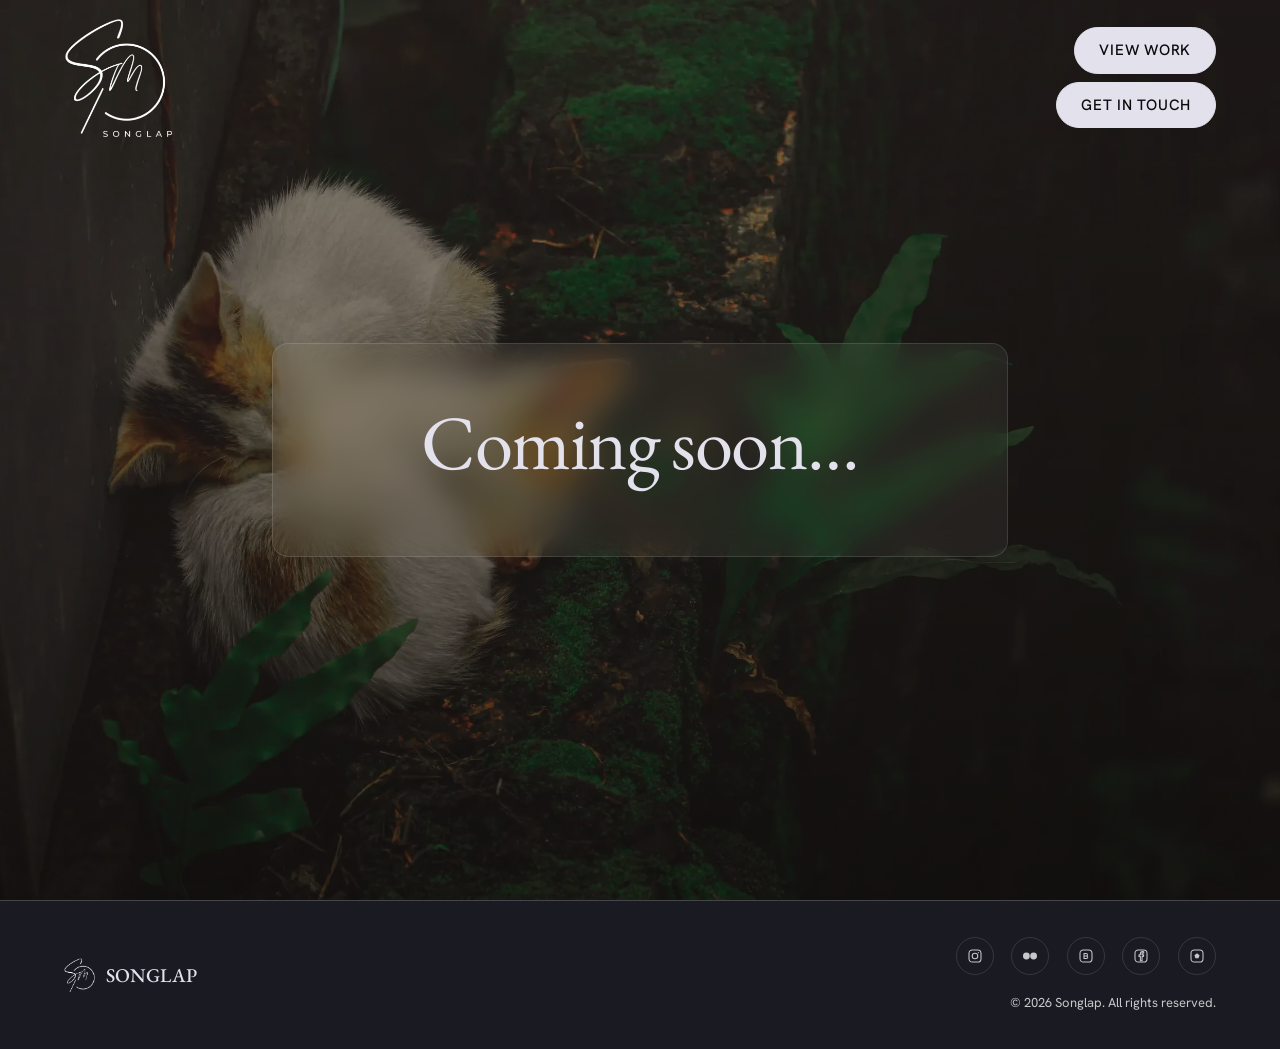
<file: community/index.html>
<!DOCTYPE html>
<html lang="en">
<head>
<meta charset="UTF-8">
<meta name="viewport" content="width=device-width, initial-scale=1.0">
<title>Thoughts of SONGLAP</title>
<meta name="description" content="Lights of every moment, for every moment by SONGLAP. Where our thoughts meet.">
<meta name="theme-color" content="#12131a">
<link rel="icon" href="../favicon.ico" sizes="any">
<link rel="apple-touch-icon" href="../images/brand/apple-touch-icon.png">
<link rel="manifest" href="../site.webmanifest">
<link rel="canonical" href="https://paulsonglap.com/community/">

<meta property="og:type" content="website">
<meta property="og:title" content="Thoughts of SONGLAP">
<meta property="og:description" content="Lights of every moment, for every moment by SONGLAP. Where our thoughts meet.">
<meta property="og:url" content="https://paulsonglap.com/community/">
<meta name="twitter:card" content="summary">

<link rel="preconnect" href="https://fonts.googleapis.com">
<link rel="preconnect" href="https://fonts.gstatic.com" crossorigin>
<link href="https://fonts.googleapis.com/css2?family=EB+Garamond:ital,wght@0,400..700;1,400..700&amp;family=Hanken+Grotesk:ital,wght@0,400..700;1,400..700&amp;display=swap" rel="stylesheet">

<link rel="stylesheet" href="../css/main.css">
<style>@view-transition { navigation: auto; }</style>
</head>
<body>
<div id="cursor" aria-hidden="true"></div>

<header class="site-header">
  <a class="brand" href="../">
    <img src="../images/brand/songlap-logo-full.png" alt="Songlap" width="424" height="467">
  </a>
  <div class="header-actions">
    <a class="btn btn--solid magnetic" href="../">View Work</a>
    <a class="btn btn--solid magnetic" href="../contact/">Get in Touch</a>
  </div>
</header>

<main>
  <section class="hero hero--muted" aria-label="Community">
    <div class="slideshow" data-slideshow>
      <img class="slideshow__slide is-active" fetchpriority="high" src="../images/hero/hero-01.webp" alt="SONGLAP" width="2400" height="1600">
      <img class="slideshow__slide" loading="lazy" src="../images/hero/hero-02.webp" alt="SONGLAP" width="2400" height="1800">
      <img class="slideshow__slide" loading="lazy" src="../images/hero/hero-03.webp" alt="SONGLAP" width="2400" height="2400">
      <img class="slideshow__slide" loading="lazy" src="../images/hero/hero-04.webp" alt="SONGLAP" width="2400" height="1600">
      <img class="slideshow__slide" loading="lazy" src="../images/hero/hero-05.webp" alt="SONGLAP" width="2400" height="1600">
      <img class="slideshow__slide" loading="lazy" src="../images/hero/hero-06.webp" alt="SONGLAP" width="2400" height="1600">
      <img class="slideshow__slide" loading="lazy" src="../images/hero/hero-07.webp" alt="SONGLAP" width="2400" height="1350">
      <img class="slideshow__slide" loading="lazy" src="../images/hero/hero-08.webp" alt="SONGLAP" width="2400" height="1799">
      <img class="slideshow__slide" loading="lazy" src="../images/hero/hero-09.webp" alt="SONGLAP" width="2400" height="1350">
      <img class="slideshow__slide" loading="lazy" src="../images/hero/hero-10.webp" alt="SONGLAP" width="2400" height="1600">
    </div>
    <div class="hero__scrim" aria-hidden="true"></div>

    <div class="hero__content glass reveal-simple">
      <h1 class="headline-display">Coming soon&hellip;</h1>
    </div>
  </section>
</main>

<footer class="site-footer">
  <div class="site-footer__inner">
    <a class="site-footer__brand" href="../">
      <img src="../images/brand/songlap-mark.png" alt="" width="401" height="436">
      <span>Songlap</span>
    </a>
    <div class="site-footer__meta">
      <ul data-social-list></ul>
      <small>&copy; 2026 Songlap. All rights reserved.</small>
    </div>
  </div>
</footer>

<script src="../js/main.js"></script>
</body>
</html>
</file>
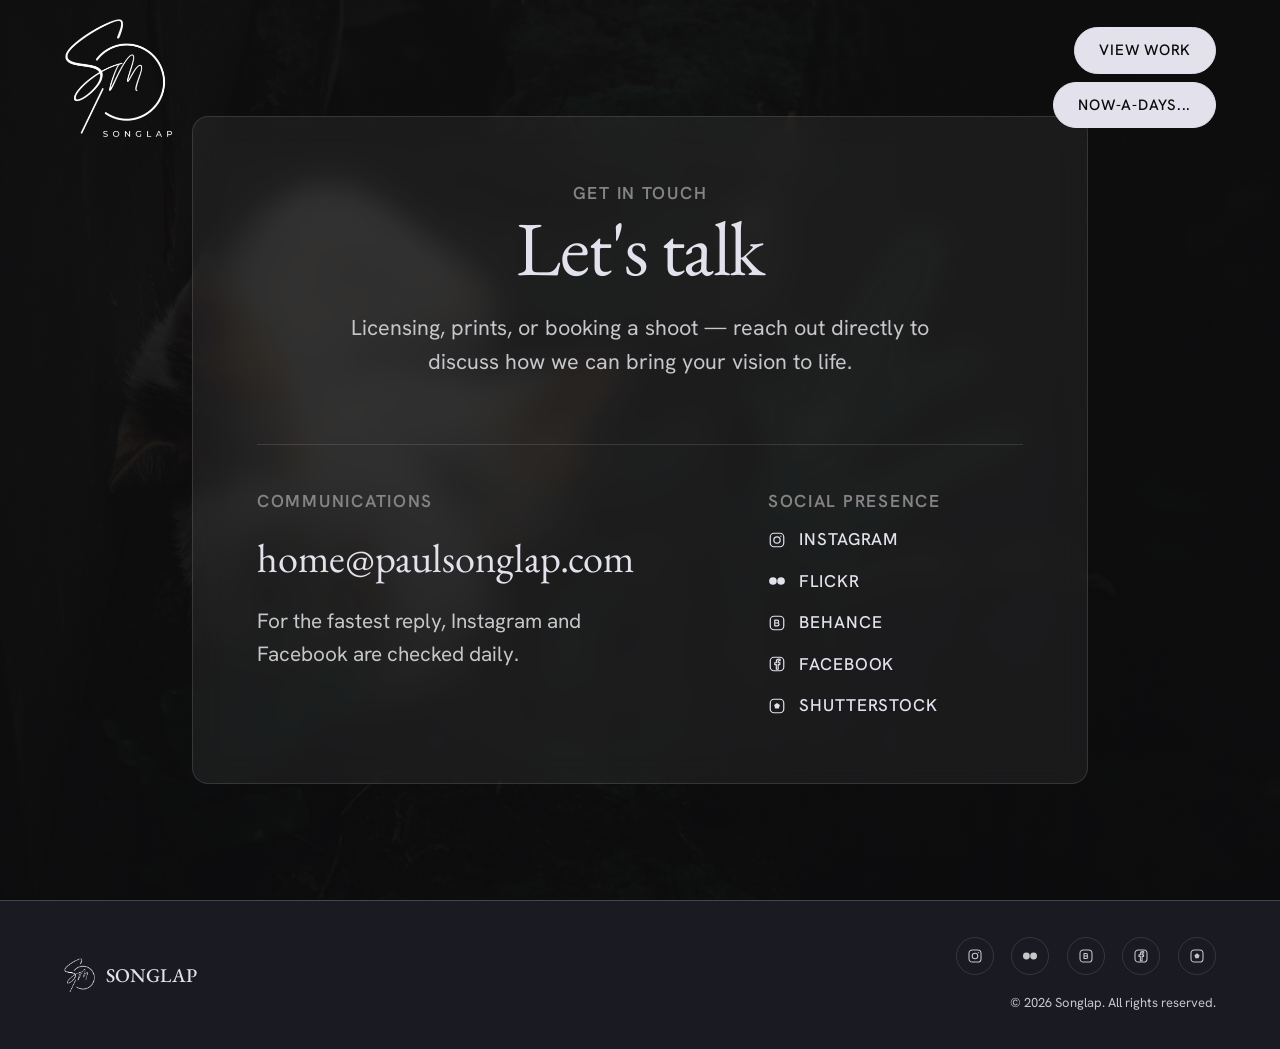
<file: contact/index.html>
<!DOCTYPE html>
<html lang="en">
<head>
<meta charset="UTF-8">
<meta name="viewport" content="width=device-width, initial-scale=1.0">
<title>Talk to SONGLAP</title>
<meta name="description" content="Lights of every moment, for every moment by SONGLAP. Talk to me.">
<meta name="theme-color" content="#12131a">
<link rel="icon" href="../favicon.ico" sizes="any">
<link rel="apple-touch-icon" href="../images/brand/apple-touch-icon.png">
<link rel="manifest" href="../site.webmanifest">
<link rel="canonical" href="https://paulsonglap.com/contact/">

<meta property="og:type" content="website">
<meta property="og:title" content="Talk to SONGLAP">
<meta property="og:description" content="Lights of every moment, for every moment by SONGLAP. Talk to me.">
<meta property="og:image" content="https://paulsonglap.com/images/hero/hero-04.webp">
<meta property="og:url" content="https://paulsonglap.com/contact/">
<meta name="twitter:card" content="summary_large_image">

<link rel="preconnect" href="https://fonts.googleapis.com">
<link rel="preconnect" href="https://fonts.gstatic.com" crossorigin>
<link href="https://fonts.googleapis.com/css2?family=EB+Garamond:ital,wght@0,400..700;1,400..700&amp;family=Hanken+Grotesk:ital,wght@0,400..700;1,400..700&amp;display=swap" rel="stylesheet">

<link rel="stylesheet" href="../css/main.css">
<link rel="stylesheet" href="../css/contact.css">
<style>@view-transition { navigation: auto; }</style>
</head>
<body class="contact-page">
<div id="cursor" aria-hidden="true"></div>

<header class="site-header">
  <a class="brand" href="../">
    <img src="../images/brand/songlap-logo-full.png" alt="Songlap" width="424" height="467">
  </a>
  <div class="header-actions">
    <a class="btn btn--solid magnetic" href="../">View Work</a>
    <a class="btn btn--solid magnetic" href="../community/">Now-a-days...</a>
  </div>
</header>

<main>
  <section class="hero hero--muted" aria-label="Contact">
    <div class="slideshow" data-slideshow>
      <img class="slideshow__slide is-active" fetchpriority="high" src="../images/hero/hero-01.webp" alt="SONGLAP" width="2400" height="1600">
      <img class="slideshow__slide" loading="lazy" src="../images/hero/hero-02.webp" alt="SONGLAP" width="2400" height="1800">
      <img class="slideshow__slide" loading="lazy" src="../images/hero/hero-03.webp" alt="SONGLAP" width="2400" height="2400">
      <img class="slideshow__slide" loading="lazy" src="../images/hero/hero-04.webp" alt="SONGLAP" width="2400" height="1600">
      <img class="slideshow__slide" loading="lazy" src="../images/hero/hero-05.webp" alt="SONGLAP" width="2400" height="1600">
      <img class="slideshow__slide" loading="lazy" src="../images/hero/hero-06.webp" alt="SONGLAP" width="2400" height="1600">
      <img class="slideshow__slide" loading="lazy" src="../images/hero/hero-07.webp" alt="SONGLAP" width="2400" height="1350">
      <img class="slideshow__slide" loading="lazy" src="../images/hero/hero-08.webp" alt="SONGLAP" width="2400" height="1799">
      <img class="slideshow__slide" loading="lazy" src="../images/hero/hero-09.webp" alt="SONGLAP" width="2400" height="1350">
      <img class="slideshow__slide" loading="lazy" src="../images/hero/hero-10.webp" alt="SONGLAP" width="2400" height="1600">
    </div>
    <div class="hero__scrim" aria-hidden="true"></div>

    <div class="contact-card glass reveal-simple">
      <span class="eyebrow">Get in Touch</span>
      <h1 class="headline-display">Let's talk</h1>
      <p class="body-lg">Licensing, prints, or booking a shoot — reach out directly to discuss how we can bring your vision to life.</p>

      <div class="contact-card__grid">
        <div class="contact-card__block">
          <span class="eyebrow">Communications</span>
          <a class="contact-card__email" href="mailto:home@paulsonglap.com">home@paulsonglap.com</a>
          <p class="contact-card__note">For the fastest reply, Instagram and Facebook are checked daily.</p>
        </div>
        <div class="contact-card__block contact-card__block--social">
          <span class="eyebrow">Social Presence</span>
          <ul data-social-list="expanded"></ul>
        </div>
      </div>
    </div>
  </section>
</main>

<footer class="site-footer">
  <div class="site-footer__inner">
    <a class="site-footer__brand" href="../">
      <img src="../images/brand/songlap-mark.png" alt="" width="401" height="436">
      <span>Songlap</span>
    </a>
    <div class="site-footer__meta">
      <ul data-social-list></ul>
      <small>&copy; 2026 Songlap. All rights reserved.</small>
    </div>
  </div>
</footer>

<script src="../js/main.js"></script>
</body>
</html>
</file>
<file: css/main.css>
/* ==========================================================================
   SONGLAP - A photo gallery
   main.css — shared styles for every page (tokens, base, header, cursor,
   hero, galleries, footer, buttons). Loaded on both index.html and
   contact/index.html. Page-specific overrides live in contact.css.
   Hand-written CSS — no framework, per the project's "static architecture
   only" requirement.
   ========================================================================== */

/* ------------------------------ Design tokens ---------------------------- */
:root {
  /* Achromatic Gallery palette (dark, the site's single theme) */
  --surface: #12131a;
  --surface-dim: #12131a;
  --surface-bright: #383941;
  --surface-container-lowest: #0d0e15;
  --surface-container-low: #1a1b22;
  --surface-container: #1e1f26;
  --surface-container-high: #292931;
  --surface-container-highest: #33343c;
  --on-surface: #e3e1ec;
  --on-surface-variant: #c7c6ca;
  --outline: #919094;
  --outline-variant: #46464a;
  --primary: #c8c6c7;
  --on-primary: #313031;
  --primary-container: #0b0b0c;
  --on-primary-container: #7b797a;
  /* Same family as on-primary-container, nudged for AA contrast at the
     small sizes labels/eyebrows actually render at (source token is
     ~4:1 against surface-container-low; this is ~4.6:1). */
  --label-fg: #858384;
  --background: #12131a;
  --on-background: #e3e1ec;
  --text: #f5f5f5;

  --glass-bg: rgba(255, 255, 255, 0.06);
  --glass-border: rgba(255, 255, 255, 0.12);
  --glass-bg-strong: rgba(255, 255, 255, 0.045);

  /* Type */
  --font-display: "EB Garamond", "Iowan Old Style", Georgia, serif;
  --font-body: "Hanken Grotesk", -apple-system, BlinkMacSystemFont, "Segoe UI", sans-serif;
  --font-caption: Papyrus, "Papyrus Condensed", fantasy;

  /* Radii */
  --radius-sm: 0.125rem;
  --radius-default: 0.25rem;
  --radius-md: 0.375rem;
  --radius-lg: 0.5rem;
  --radius-xl: 0.75rem;
  --radius-glass: 1rem;
  --radius-full: 9999px;

  /* Spacing */
  --safe-margin: 1.5rem;
  --gutter-gallery: 0px;
  --section-gap: clamp(4rem, 9vw, 8rem);
  --element-gap: 1rem;
  --content-max: 1440px;

  /* Motion */
  --ease-settle: cubic-bezier(0.16, 1, 0.3, 1);
  --ease-spring: cubic-bezier(0.34, 1.56, 0.64, 1);
}

@media (min-width: 640px) {
  :root {
    --safe-margin: 4rem;
  }
}

/* ------------------------------- Reset ----------------------------------- */
*, *::before, *::after { box-sizing: border-box; }
html { -webkit-text-size-adjust: 100%; scroll-behavior: smooth; }

@media (prefers-reduced-motion: reduce) {
  html { scroll-behavior: auto; }
}

body {
  margin: 0;
  background-color: var(--background);
  color: var(--text);
  font-family: var(--font-body);
  font-size: 1rem;
  line-height: 1.6;
  overflow-x: hidden;
  -webkit-font-smoothing: antialiased;
}

img { max-width: 100%; display: block; }
a { color: inherit; text-decoration: none; }
ul { list-style: none; margin: 0; padding: 0; }
h1, h2, h3, p { margin: 0; }
button { font: inherit; color: inherit; background: none; border: none; cursor: pointer; }
svg { display: block; }

/* Native cursor stays put until JS confirms a fine pointer is present, so
   touch/trackpad-only visitors never lose their cursor. */
body.has-custom-cursor { cursor: none; }
body.has-custom-cursor a,
body.has-custom-cursor button { cursor: none; }

::selection { background: var(--primary); color: var(--on-primary); }

:focus-visible {
  outline: 1.5px solid var(--on-surface);
  outline-offset: 3px;
  border-radius: var(--radius-sm);
}

/* ------------------------------ Typography -------------------------------- */
.eyebrow {
  font-family: var(--font-body);
  font-size: 1.0806rem; /* enlarged 1.33x from the original 0.8125rem */
  font-weight: 600;
  line-height: 1;
  letter-spacing: 0.1em;
  text-transform: uppercase;
  color: var(--label-fg);
}

.headline-display {
  font-family: var(--font-display);
  font-size: clamp(2.5rem, 6vw, 5rem);
  font-weight: 400;
  line-height: 1.1;
  letter-spacing: -0.02em;
  color: var(--on-surface);
}

.headline-lg {
  font-family: var(--font-display);
  font-size: clamp(2rem, 4vw, 3.5rem);
  font-weight: 400;
  line-height: 1.2;
  color: var(--on-surface);
}

.headline-md {
  font-family: var(--font-display);
  font-size: 2rem;
  font-weight: 400;
  line-height: 1.3;
  color: var(--on-surface);
}

.body-lg {
  font-family: var(--font-body);
  font-size: 1.35rem;
  line-height: 1.6;
  color: var(--on-surface-variant);
}

.body-md {
  font-family: var(--font-body);
  font-size: 1rem;
  line-height: 1.6;
  color: var(--on-surface-variant);
}

.nav-link {
  font-family: var(--font-body);
  font-size: 0.9375rem;
  font-weight: 500;
  line-height: 1;
  letter-spacing: 0.05em;
}

/* -------------------------------- Layout ---------------------------------- */
.wrap {
  max-width: var(--content-max);
  margin-inline: auto;
  padding-inline: var(--safe-margin);
}

.glass {
  background: var(--glass-bg);
  backdrop-filter: blur(16px) saturate(140%);
  -webkit-backdrop-filter: blur(16px) saturate(140%);
  border: 1px solid var(--glass-border);
  border-radius: var(--radius-glass);
}

/* ---------------------------- Custom cursor -------------------------------
   Single element, three states. Position is driven from a raw rAF loop
   (see main.js) so tracking never feels laggy; only the morph (size/
   border) transitions are eased.

   Bug fix: the previous "big ring" hover state kept `mix-blend-mode:
   difference` while switching to a border colour. Differencing against
   black leaves the backdrop completely unchanged, so a black border
   under that blend mode is invisible by construction — that's why the
   ring used to disappear over photos. The gallery-hover state below
   drops the blend mode and uses a genuinely opaque black stroke plus a
   soft light halo instead, so it reads clearly over both bright and
   dark image areas.
   ---------------------------------------------------------------------- */
#cursor {
  position: fixed;
  top: 0;
  left: 0;
  width: 12px;
  height: 12px;
  border-radius: 50%;
  background-color: var(--text);
  border: 0px solid transparent;
  mix-blend-mode: difference;
  pointer-events: none;
  z-index: 9999;
  transform: translate(-50%, -50%);
  transition:
    width 0.28s var(--ease-settle),
    height 0.28s var(--ease-settle),
    border-width 0.28s var(--ease-settle),
    background-color 0.2s ease,
    box-shadow 0.2s ease,
    opacity 0.2s ease;
  will-change: transform;
}

#cursor.cursor--link {
  width: 46px;
  height: 46px;
  background-color: transparent;
  border: 1.5px solid var(--text);
  mix-blend-mode: difference;
}

#cursor.cursor--gallery {
  width: 84px;
  height: 84px;
  background-color: transparent;
  border: 2.5px solid #000;
  mix-blend-mode: normal;
  box-shadow: 0 0 0 1px rgba(255, 255, 255, 0.55), 0 2px 20px rgba(0, 0, 0, 0.35);
}

#cursor.cursor--hidden { opacity: 0; }

@media (prefers-reduced-motion: reduce) {
  #cursor { transition: none; }
}

/* ------------------------------- Header ------------------------------------ */
.site-header {
  position: fixed;
  top: 0;
  left: 0;
  right: 0;
  z-index: 500;
  display: flex;
  align-items: center;
  justify-content: space-between;
  gap: 1.5rem;
  padding-block: 1.1rem;
  /* Fluid side padding, not the --safe-margin token: that token itself
     snaps 1.5rem -> 4rem at the 640px tablet breakpoint, which is what
     was jerking the logo and the two buttons sideways the instant the
     header crossed it. This holds the same 1.5rem floor through the
     whole phone range, ramps continuously from 480px to 640px, then
     holds the same 4rem ceiling from 640px up — identical end values,
     just no snap in between. Straight line through (480px, 1.5rem)
     and (640px, 4rem). */
  padding-inline: clamp(1.5rem, 25vw - 6rem, 4rem);
  background: transparent;
  border-bottom: 1px solid transparent;
  transition: border-color 0.5s var(--ease-settle);
}

/* The scrolled-state blur/shade lives on ::before rather than on
   .site-header itself, so it can be masked into a left/right-only
   gradient without also fading the header's actual content (logo,
   buttons) — masking the header directly would do that too, since a
   CSS mask affects everything an element renders, not just its own
   background. */
.site-header::before {
  content: "";
  position: absolute;
  inset: 0;
  z-index: -1;
  background: rgba(18, 19, 26, 0.72);
  backdrop-filter: blur(16px) saturate(140%);
  -webkit-backdrop-filter: blur(16px) saturate(140%);
  opacity: 0;
  transition: opacity 0.5s var(--ease-settle);
}

.site-header.is-scrolled {
  border-bottom-color: var(--glass-border);
}

.site-header.is-scrolled::before {
  opacity: 1;
}

/* Mobile: no gradient — the blur/shade stays uniform edge-to-edge (no
   mask-image applied at all, i.e. the default ::before above). */

/* Tablet: 1 : 1.5 : 1 ratio (edges each 1/3.5 ≈ 28.57% of the width) */
@media (min-width: 640px) {
  .site-header::before {
    mask-image: linear-gradient(to right, black 0%, transparent 28.5714%, transparent 71.4286%, black 100%);
    -webkit-mask-image: linear-gradient(to right, black 0%, transparent 28.5714%, transparent 71.4286%, black 100%);
  }
}

/* Desktop: 1 : 3 : 1 ratio (edges each 1/5 = 20% of the width) */
@media (min-width: 1024px) {
  .site-header::before {
    mask-image: linear-gradient(to right, black 0%, transparent 20%, transparent 80%, black 100%);
    -webkit-mask-image: linear-gradient(to right, black 0%, transparent 20%, transparent 80%, black 100%);
  }
}

.brand {
  display: flex;
  align-items: center;
  gap: 0.65rem;
}

.header-actions {
  display: flex;
  flex-direction: column;
  align-items: flex-end;
  gap: 0.5rem;
}

.brand img {
  height: 120px;
  width: auto;
}

.btn {
  display: inline-flex;
  align-items: center;
  justify-content: center;
  gap: 0.5rem;
  font-family: var(--font-body);
  font-size: 0.9375rem;
  font-weight: 500;
  letter-spacing: 0.05em;
  text-transform: uppercase;
  white-space: nowrap;
  padding: 0.65rem 1.5rem;
  border-radius: var(--radius-full);
  border: 1px solid var(--glass-border);
  color: var(--on-surface);
  transition: background-color 0.3s ease, transform 0.4s var(--ease-spring), border-color 0.3s ease;
}

.btn:hover { background: var(--glass-bg); border-color: var(--outline); }

.btn--solid {
  background: var(--on-surface);
  color: var(--primary-container);
  border-color: var(--on-surface);
}

.btn--solid:hover {
  background: var(--primary);
  border-color: var(--primary);
}

/* -------------------------------- Hero -------------------------------------
   Full-viewport slideshow, shared markup pattern reused (with a muted
   modifier) for the contact page background. */
.hero {
  position: relative;
  height: 100svh;
  min-height: 560px;
  width: 100%;
  display: flex;
  align-items: center;
  justify-content: center;
  overflow: hidden;
  scroll-margin-top: 5rem; /* keeps the fixed header from covering the target on anchor jumps */
}

.slideshow {
  position: absolute;
  inset: 0;
  z-index: 0;
}

.slideshow__slide {
  position: absolute;
  inset: 0;
  width: 100%;
  height: 100%;
  object-fit: cover;
  opacity: 0;
  transition: opacity 2s ease-in-out;
}

.slideshow__slide.is-active { opacity: 1; }

.hero__scrim {
  position: absolute;
  inset: 0;
  z-index: 1;
  pointer-events: none;
  background: linear-gradient(to bottom, rgba(0, 0, 0, 0.18), rgba(0, 0, 0, 0.5));
}

.hero__content {
  position: relative;
  z-index: 2;
  max-width: 46rem;
  width: min(100%, 46rem);
  margin-inline: 1.5rem;
  padding: clamp(2rem, 5vw, 3.5rem);
  text-align: center;
}

.hero__content .eyebrow { display: block; margin-bottom: 1rem; }
.hero__content .headline-display { margin-bottom: 1rem; }

/* Homepage-only hero placement: panel sits just under the fixed header
   instead of centered, with zero .glass treatment left (no background
   fill, no backdrop blur/saturate, no border) — plain text directly
   over the raw photo, sized up 2pt with looser letter-spacing (body is
   uppercase too, wider-tracked than the other two). Line spacing (the
   margin-bottom between eyebrow/headline/body) is left at the original
   1rem, inherited from the shared rules below. Scoped to #hero-top
   (unique to index.html) so the community and contact pages — which
   reuse this same .hero/.hero__content/.glass/.eyebrow/
   .headline-display/.body-lg markup — are left exactly as they were. */
#hero-top { align-items: flex-start; }

#hero-top .hero__content {
  /* Header bottom edge is ~156.19px (120px logo + 1.1rem vertical
     padding, same at every breakpoint); this sits right at that edge —
     as high as it can go without sliding under the header. */
  margin-top: 9.8rem;
  background: transparent;
  backdrop-filter: none; /* saturate(140%) was still boosting colour behind the box, reading as a faint background */
  -webkit-backdrop-filter: none;
  border: none;
}

#hero-top .hero__content .eyebrow {
  font-size: calc(1.0806rem + 2pt);
  color: var(--on-surface-variant); /* was var(--label-fg); matches "Lights of every moment" rather than pure white */
  /* Fluid tracking, not a breakpoint jump: holds 0.58em from 640px
     (tablet/desktop) up, then squeezes continuously down to 0.25em by
     320px (smallest phones) as "Look From My Eyes" runs out of room
     to breathe on one line. clamp() pins the two ends; the calc() in
     the middle is the straight line through (320px, 0.25em) and
     (640px, 0.58em), worked out from this rule's own font-size
     (~19.96px = 1.0806rem + 2pt) — re-derive the two numbers below if
     that font-size ever changes. Replaces the old flat 0.15em swap at
     max-width:639px, which snapped instead of squeezing. */
  letter-spacing: clamp(0.25em, 2.06vw - 0.1rem, 0.58em);
}

#hero-top .hero__content .headline-display {
  font-size: calc((clamp(2.5rem, 6vw, 5rem) + 2pt) * 1.15); /* 1.15x the prior size */
  letter-spacing: 0.19em; /* was -0.02em, then 0.04em, then 0.1em */
}

#hero-top .hero__content .body-lg {
  font-size: calc(1.35rem + 2pt);
  text-transform: uppercase;
  letter-spacing: 0.29em; /* was normal, then 0.04em, then 0.15em */
}

.hero__scroll-cue {
  position: absolute;
  bottom: 2.5rem;
  left: 50%;
  transform: translateX(-50%);
  z-index: 2;
  display: flex;
  flex-direction: column;
  align-items: center;
  gap: 0.5rem;
  opacity: 0.7;
  animation: bob 2.2s ease-in-out infinite;
}

.hero__scroll-cue svg { width: 14px; height: 22px; }

@keyframes bob {
  0%, 100% { transform: translate(-50%, 0); }
  50% { transform: translate(-50%, 8px); }
}

@media (prefers-reduced-motion: reduce) {
  .hero__scroll-cue { animation: none; }
  .slideshow__slide { transition: opacity 0.4s linear; }
}

/* ---------------------------- Side navigation ------------------------------
   Homepage only, tablet/desktop only (see breakpoint below). Icon rail,
   fixed to the right edge, vertically centered. */
.side-nav {
  display: none;
}

@media (min-width: 1150px) {
  .side-nav {
    display: flex;
    flex-direction: column;
    gap: 0.35rem;
    position: fixed;
    right: 1.6rem;
    top: 50%;
    transform: translateY(-50%);
    z-index: 400;
    padding: 0.6rem;
    border-radius: var(--radius-full);
    background: var(--glass-bg-strong);
    backdrop-filter: blur(14px) saturate(140%);
    -webkit-backdrop-filter: blur(14px) saturate(140%);
    border: 1px solid var(--glass-border);
  }
}

.side-nav__item {
  position: relative;
  display: flex;
  align-items: center;
  justify-content: center;
}

.side-nav__link {
  display: flex;
  align-items: center;
  justify-content: center;
  width: 34px;
  height: 34px;
  border-radius: 50%;
  color: var(--on-surface-variant);
  transition: color 0.3s ease, background-color 0.3s ease;
}

.side-nav__link svg { width: 15px; height: 15px; }

.side-nav__link:hover,
.side-nav__item.is-active .side-nav__link {
  color: var(--on-surface);
  background: rgba(255, 255, 255, 0.08);
}

.side-nav__label {
  position: absolute;
  right: calc(100% + 0.75rem);
  top: 50%;
  transform: translateY(-50%) translateX(6px);
  white-space: nowrap;
  font-family: var(--font-body);
  font-size: 0.75rem;
  font-weight: 600;
  letter-spacing: 0.08em;
  text-transform: uppercase;
  color: var(--on-surface);
  background: rgba(18, 19, 26, 0.85);
  border: 1px solid var(--glass-border);
  padding: 0.4rem 0.75rem;
  border-radius: var(--radius-default);
  opacity: 0;
  pointer-events: none;
  transition: opacity 0.25s var(--ease-settle), transform 0.25s var(--ease-settle);
}

.side-nav__item:hover .side-nav__label {
  opacity: 1;
  transform: translateY(-50%) translateX(0);
}

@media (prefers-reduced-motion: reduce) {
  .side-nav__label { transition: opacity 0.15s linear; }
}

/* -------------------------------- Main -------------------------------------- */
main { position: relative; z-index: 1; background: var(--background); }

/* --------------------------- Gallery sections --------------------------------
   Lighter, warm-neutral gray — reads as a gallery wall rather than a
   continuation of the near-black page background. Text/line colours
   are re-declared as local custom properties scoped to this class so
   everything inside (heading, count, rule, captions-on-scrim) resolves
   correctly against a light background without touching the dark-theme
   tokens used everywhere else on the site. */
.gallery-section {
  /* Dark enough now that dark text (the previous #A5A9AE scheme) would
     fail contrast badly — flipped to light text, matching the rest of
     the site's dark-theme palette instead of the earlier light-gray
     inversion. */
  --gs-bg: #5F6266;
  --gs-fg: #e3e1ec;
  --gs-fg-muted: #e0dfe2;
  --gs-rule: #8f9195;
  --gs-media-bg: #54575b;
  padding-block: var(--section-gap);
  background: var(--gs-bg);
  border-top: 1px solid var(--outline-variant);
  border-bottom: 1px solid var(--outline-variant);
  margin-top: -1px; /* collapse doubled borders between adjacent sections */
  scroll-margin-top: 5rem; /* keeps the fixed header from covering the heading on anchor jumps */
  overflow: hidden; /* contains the reveal wrapper's blur/scale during its transition */
}

.gallery-section__inner {
  max-width: var(--content-max);
  margin-inline: auto;
  padding-inline: var(--safe-margin);
}

.gallery-section__head {
  display: flex;
  align-items: baseline;
  gap: 1.25rem;
  margin-bottom: 2rem;
}

.gallery-section__count {
  font-family: var(--font-body);
  font-size: 0.75rem;
  font-weight: 600;
  letter-spacing: 0.1em;
  color: var(--gs-fg-muted);
  white-space: nowrap;
}

.gallery-section__title {
  font-family: var(--font-display);
  font-size: clamp(2rem, 4vw, 3.5rem);
  font-weight: 400;
  line-height: 1.2;
  color: var(--gs-fg);
}

.gallery-section__rule {
  flex: 1;
  height: 1px;
  background: var(--gs-rule);
  align-self: center;
}

/* Masonry grid — position:relative container; items are placed with
   exact pixel coordinates computed in JS (see initMasonryGrids in
   main.js). This replaces an earlier CSS-Grid-based approach that used
   grid-auto-flow:dense with JS-computed row-spans: "dense" backfills
   gaps by scanning row-by-row, which is NOT the same as true shortest-
   column placement, and with images this varied in aspect ratio (and
   some spanning two columns) it was visibly leaving gaps. True masonry
   — placing each item into whichever column (or column-pair, for a
   "wide" item) is currently shortest — is what actually guarantees a
   tight pack, which is why every real masonry implementation works
   this way rather than relying on CSS auto-placement. Falls back to a
   plain stacked block list before JS runs (see .gallery-item below). */
.masonry-grid {
  position: relative;
}

.gallery-item {
  display: block;
  overflow: hidden;
  background: var(--gs-media-bg);
  /* <figure> ships a browser-default margin (40px inline, 1em block-start)
     that the reset above never zeroed out. It was invisible in normal flow
     but once JS switches items to position:absolute with exact computed
     coordinates, that leftover margin still renders — shifting every photo
     40px right of where it was placed (an empty 40px gap on the grid's
     left edge, the same 40px silently eaten from the right-side margin,
     plus a 16px vertical overlap at the bottom of every gallery). Reset to
     0 on every side except bottom, which stays the intentional no-JS
     fallback gutter for the plain stacked list. */
  margin: 0 0 var(--gutter-gallery);
}

.masonry-grid.is-laid-out .gallery-item {
  position: absolute;
  top: 0;
  left: 0;
  margin-bottom: 0;
  will-change: transform;
}

.gallery-item img {
  display: block;
  width: 100%;
  height: 100%;
  object-fit: cover;
  transition: filter 0.4s var(--ease-settle), transform 0.5s var(--ease-settle);
}

/* Caption stays hidden until hover/focus/tap — the image itself is the
   gallery; the title is a detail you find, not a label you read past.
   This is the figure's <figcaption> directly (no extra wrapper), which
   also keeps it valid as the figure's only other child. Papyrus isn't
   a licensed web font, so it's referenced directly rather than loaded
   — it renders on systems that have it installed (macOS, some Windows
   Office installs) and falls back to the browser's generic "fantasy"
   font elsewhere. */
.gallery-item__overlay {
  position: absolute;
  inset: 0;
  display: flex;
  align-items: flex-end;
  padding: 1.1rem;
  background: linear-gradient(to top, rgba(10, 10, 12, 0.72) 0%, rgba(10, 10, 12, 0.28) 40%, transparent 70%);
  opacity: 0;
  transition: opacity 0.4s var(--ease-settle);
  font-family: var(--font-caption);
  font-style: normal;
  font-size: 1.85rem;
  line-height: 1.2;
  color: #f5f5f5;
}

.gallery-item:hover img,
.gallery-item:focus-within img,
.gallery-item.is-active img {
  filter: brightness(0.9);
  transform: scale(1.08);
}

.gallery-item:hover .gallery-item__overlay,
.gallery-item:focus-within .gallery-item__overlay,
.gallery-item.is-active .gallery-item__overlay {
  opacity: 1;
}

@media (prefers-reduced-motion: reduce) {
  .gallery-item img,
  .gallery-item__overlay { transition: none; }
  .gallery-item:hover img,
  .gallery-item:focus-within img,
  .gallery-item.is-active img { transform: none; }
}

/* --------------------------- Section reveal ------------------------------
   Each gallery section reveals as ONE block (heading + full grid together),
   not per-image — the grid itself never animates on scroll once visible.

   This is scroll-position-driven, not timer-driven: main.js computes how
   far each section has scrolled through a defined zone and sets opacity/
   filter/transform directly from that fraction on every scroll frame, so
   the effect tracks your actual scroll position rather than running on a
   fixed clock once triggered — scroll slowly and it reveals slowly,
   reverse direction and it reverses in step, stop scrolling and it holds
   exactly where it is. No CSS transition is involved in that motion (a
   transition would fight the per-frame values, always lagging a step
   behind actual scroll position), so there's nothing to configure here
   beyond a safe default: fully visible, in case JS hasn't run yet.

   The animated properties still live on .gallery-section__reveal, a
   child of .gallery-section, not on .gallery-section itself — mirroring
   an earlier fix where animating the same element an observer measures
   caused the reveal's own motion to retrigger it mid-transition. */
.gallery-section__reveal {
  will-change: opacity, filter, transform;
}

.reveal-simple {
  opacity: 0;
  transform: translateY(28px);
  transition: opacity 0.9s var(--ease-settle), transform 0.9s var(--ease-settle);
}

.reveal-simple.is-visible { opacity: 1; transform: translateY(0); }

@media (prefers-reduced-motion: reduce) {
  .gallery-section__reveal {
    opacity: 1 !important;
    filter: none !important;
    transform: none !important;
  }
  .reveal-simple {
    transform: none !important;
    transition: opacity 0.3s linear !important;
  }
}

/* -------------------------------- Footer -------------------------------------- */
.site-footer {
  width: 100%;
  background: var(--surface-container-low);
  padding-block: clamp(1.5rem, 3vw, 2.25rem);
  padding-inline: var(--safe-margin);
  border-top: 1px solid var(--outline-variant);
}

.site-footer__inner {
  max-width: var(--content-max);
  margin-inline: auto;
  display: flex;
  flex-direction: column;
  gap: 2rem;
  align-items: center;
  text-align: center;
}

@media (min-width: 768px) {
  .site-footer__inner {
    flex-direction: row;
    justify-content: space-between;
    text-align: left;
  }
}

.site-footer__brand {
  display: flex;
  align-items: center;
  gap: 0.65rem;
}

.site-footer__brand img {
  height: 34px;
  width: auto;
}

.site-footer__brand span {
  font-family: var(--font-display);
  font-size: 1.21875rem;
  font-weight: 500;
  letter-spacing: 0.01em;
  text-transform: uppercase;
  color: var(--on-surface);
}

.site-footer__meta {
  display: flex;
  flex-direction: column;
  align-items: center;
  gap: 1.1rem;
}

@media (min-width: 768px) {
  .site-footer__meta { align-items: flex-end; }
}

.site-footer small {
  font-size: 0.8125rem;
  color: var(--on-surface-variant);
}

/* ------------------------------ Social icons ----------------------------------
   Rendered by JS from a single shared data source (see main.js) so the
   Instagram → Flickr → Behance → Facebook order only has to live in one
   place. */
.social-list {
  display: flex;
  align-items: center;
  gap: 1.1rem;
}

.social-list__link {
  display: flex;
  align-items: center;
  justify-content: center;
  width: 38px;
  height: 38px;
  border-radius: 50%;
  border: 1px solid var(--glass-border);
  color: var(--on-surface-variant);
  transition: color 0.3s ease, border-color 0.3s ease, transform 0.35s var(--ease-spring), background-color 0.3s ease;
}

.social-list__link svg { width: 16px; height: 16px; }

.social-list__link:hover {
  color: var(--on-surface);
  border-color: var(--outline);
  background: var(--glass-bg);
  transform: translateY(-3px);
}

/* Expanded variant used in the contact page's social column (icon + label) */
.social-list--expanded {
  flex-direction: column;
  align-items: stretch;
  gap: 0.9rem;
}

.social-list--expanded .social-list__link {
  width: auto;
  height: auto;
  border: none;
  border-radius: 0;
  justify-content: flex-start;
  gap: 0.85rem;
  padding: 0;
  font-family: var(--font-body);
  font-size: 1.0625rem;
  font-weight: 500;
  letter-spacing: 0.05em;
  text-transform: uppercase;
  color: var(--on-surface);
}

.social-list--expanded .social-list__link svg { width: 18px; height: 18px; }

.social-list--expanded .social-list__link:hover {
  color: var(--primary);
  transform: translateX(4px);
  background: none;
}

/* -------------------------------- Utilities ------------------------------------ */
.visually-hidden {
  position: absolute;
  width: 1px; height: 1px;
  padding: 0; margin: -1px;
  overflow: hidden;
  clip: rect(0, 0, 0, 0);
  white-space: nowrap;
  border: 0;
}

@media (min-width: 1024px) {
  .cross-view-transition-target { view-transition-name: page-shell; }
}
</file>
<file: css/contact.css>
/* ==========================================================================
   contact.css — page-specific overrides for /contact/. Loaded in addition
   to main.css. Keeps this page visually calmer than the homepage per the
   project brief: a single reveal-on-load, no parallax, no side nav.
   ========================================================================== */

/* Muted hero background: same slideshow images/mechanism as the homepage,
   but dimmed and desaturated so the glass card stays the clear focal
   point and the page reads as the calm "landing" moment after browsing. */
.hero--muted .slideshow__slide {
  filter: grayscale(55%) brightness(0.55);
}

.hero--muted .hero__scrim {
  background: linear-gradient(to bottom, rgba(10, 10, 12, 0.55), rgba(10, 10, 12, 0.78));
}

/* Mobile only: .hero is normally a fixed 100svh box that vertically
   centers its content — fine on tablet/desktop, where the two-column
   grid below keeps .contact-card short. On mobile the grid collapses
   to one column, the card gets taller than 100svh, and centering a
   too-tall card inside an overflow:hidden box pushes its top out
   behind the fixed header (.site-header is z-index 500, always above
   <main>'s content) and clips its bottom off right where the footer
   begins. Letting the hero grow to fit the card (height:auto with the
   100svh floor kept as a minimum, not a cap) and padding it clear of
   the header fixes both ends. padding-top matches the 9.8rem header-
   clearance value #hero-top already uses on the homepage, since it's
   the same fixed header on every page. */
@media (max-width: 767px) {
  .hero--muted {
    height: auto;
    min-height: 100svh;
    padding-top: 9.8rem;
    padding-bottom: 4rem;
  }
}

.contact-card {
  position: relative;
  z-index: 2;
  max-width: 56rem;
  width: 100%;
  padding: clamp(2rem, 5vw, 4rem);
  text-align: center;
}

.contact-card .headline-display { margin-bottom: 1.25rem; }
.contact-card .body-lg { max-width: 40rem; margin-inline: auto; }

.contact-card__grid {
  margin-top: clamp(2.5rem, 5vw, 4rem);
  padding-top: clamp(2rem, 4vw, 3rem);
  border-top: 1px solid var(--glass-border);
  display: grid;
  grid-template-columns: 1fr;
  gap: 2.5rem;
  text-align: left;
}

@media (min-width: 768px) {
  .contact-card__grid { grid-template-columns: 1.4fr 1fr; gap: 3rem; }
}

.contact-card__block .eyebrow { display: block; margin-bottom: 1rem; }

.contact-card__email {
  display: block;
  font-family: var(--font-display);
  font-size: clamp(1.74rem, 3.24vw, 2.52rem); /* enlarged 1.2x from the original clamp(1.45rem, 2.7vw, 2.1rem) */
  color: var(--on-surface);
  word-break: break-word;
  transition: color 0.3s ease;
}

.contact-card__email:hover { color: var(--primary); }

.contact-card__note {
  margin-top: 0.85rem;
  font-size: 1.2968rem; /* enlarged 1.33x from the original 0.975rem */
  color: var(--on-surface-variant);
}

/* Nudges the Social Presence column right of where the grid's own gap
   would otherwise place it. */
.contact-card__block--social {
  padding-left: 2.75rem;
}

@media (max-width: 767px) {
  .contact-card__block--social { padding-left: 0; }
}

/* Contact page reveal: a single, gentle reveal-on-load for the hero card
   only — no parallax, no per-item staggering, matching the calmer brief
   for this page. */
.contact-page .side-nav { display: none !important; }
</file>
